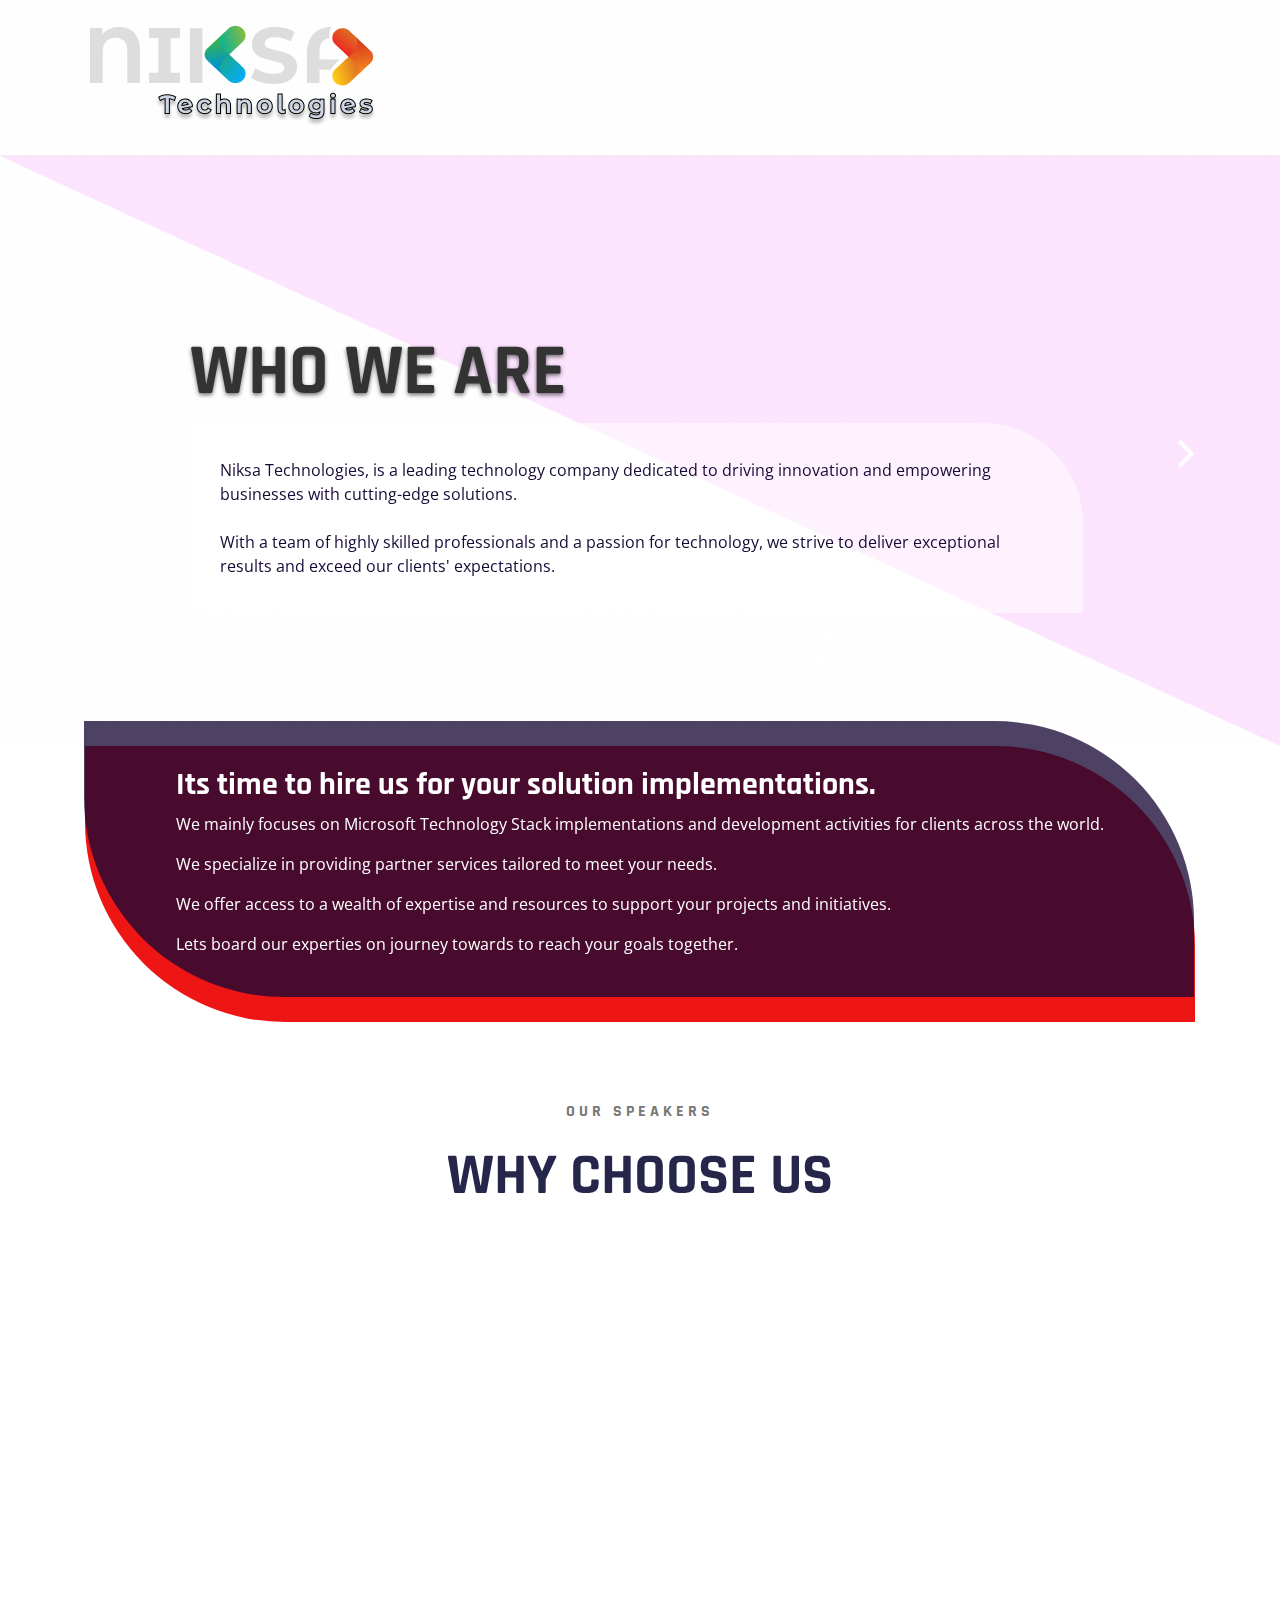
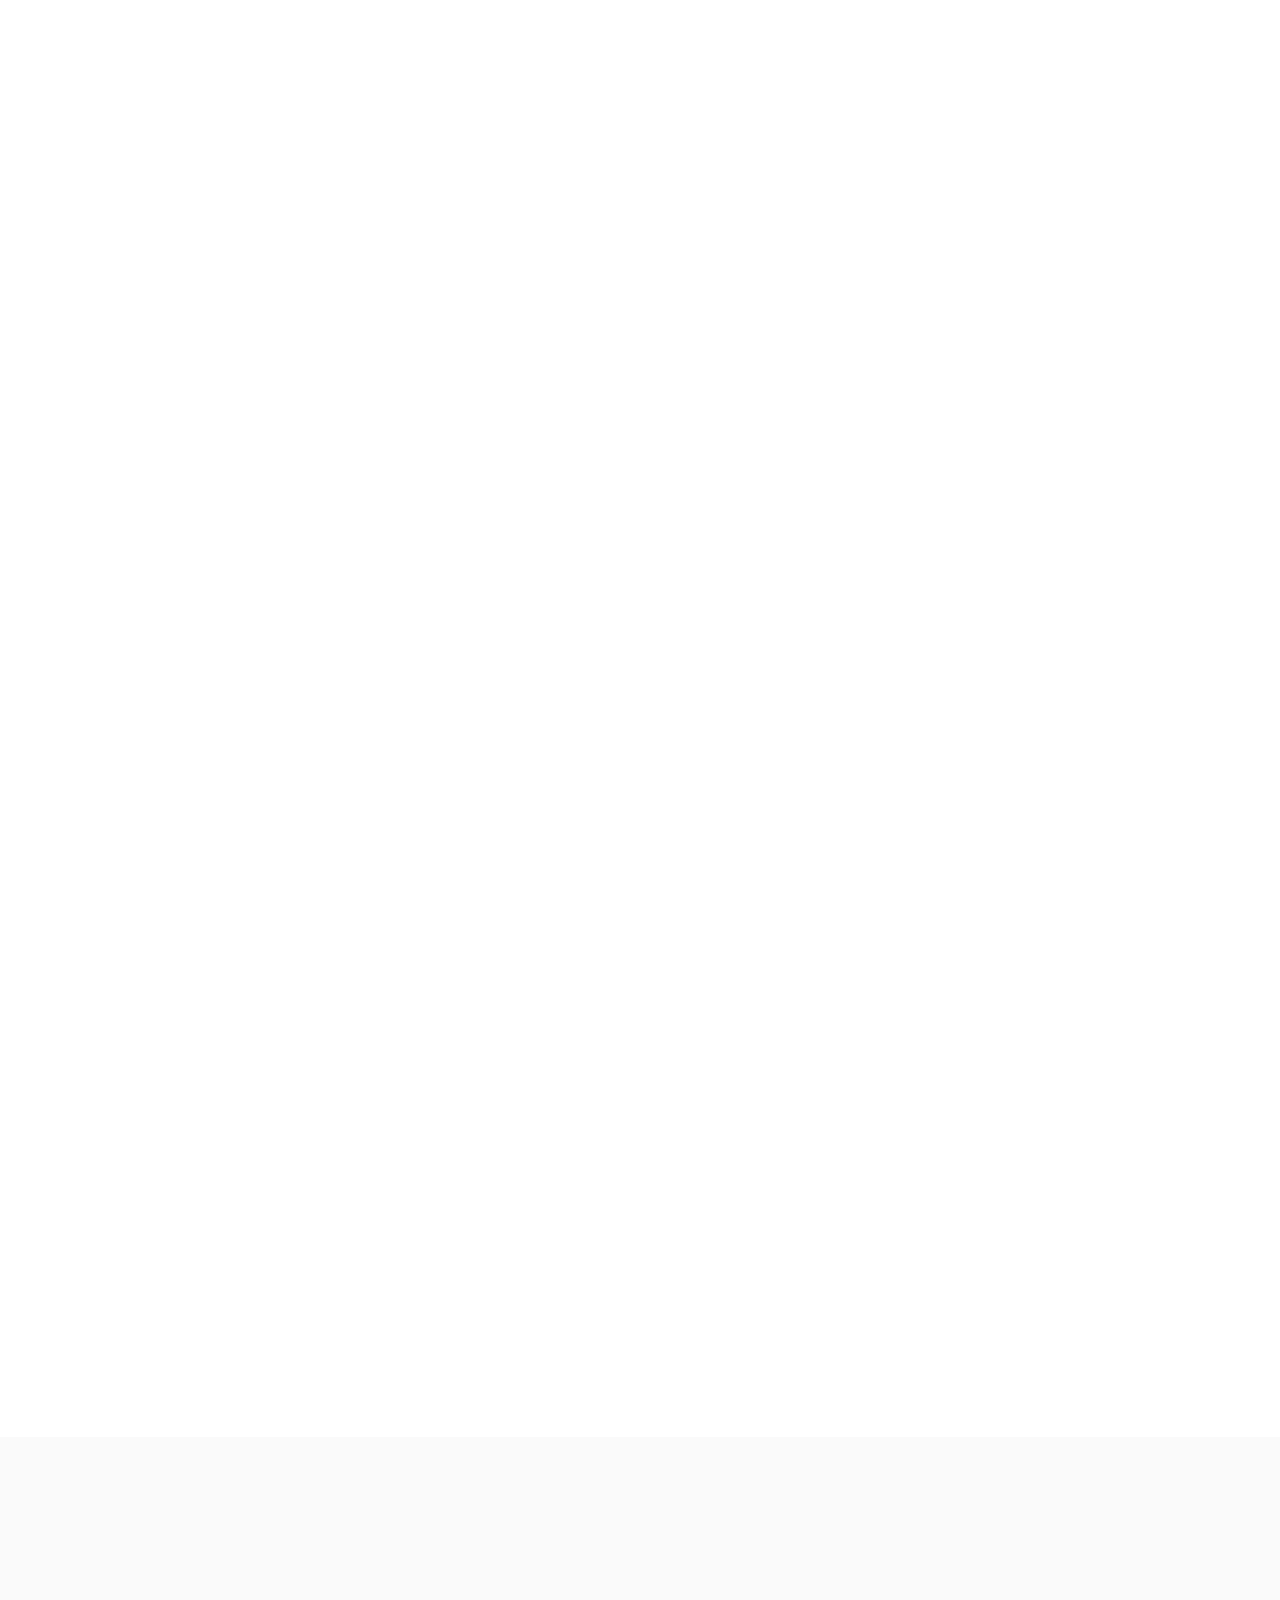
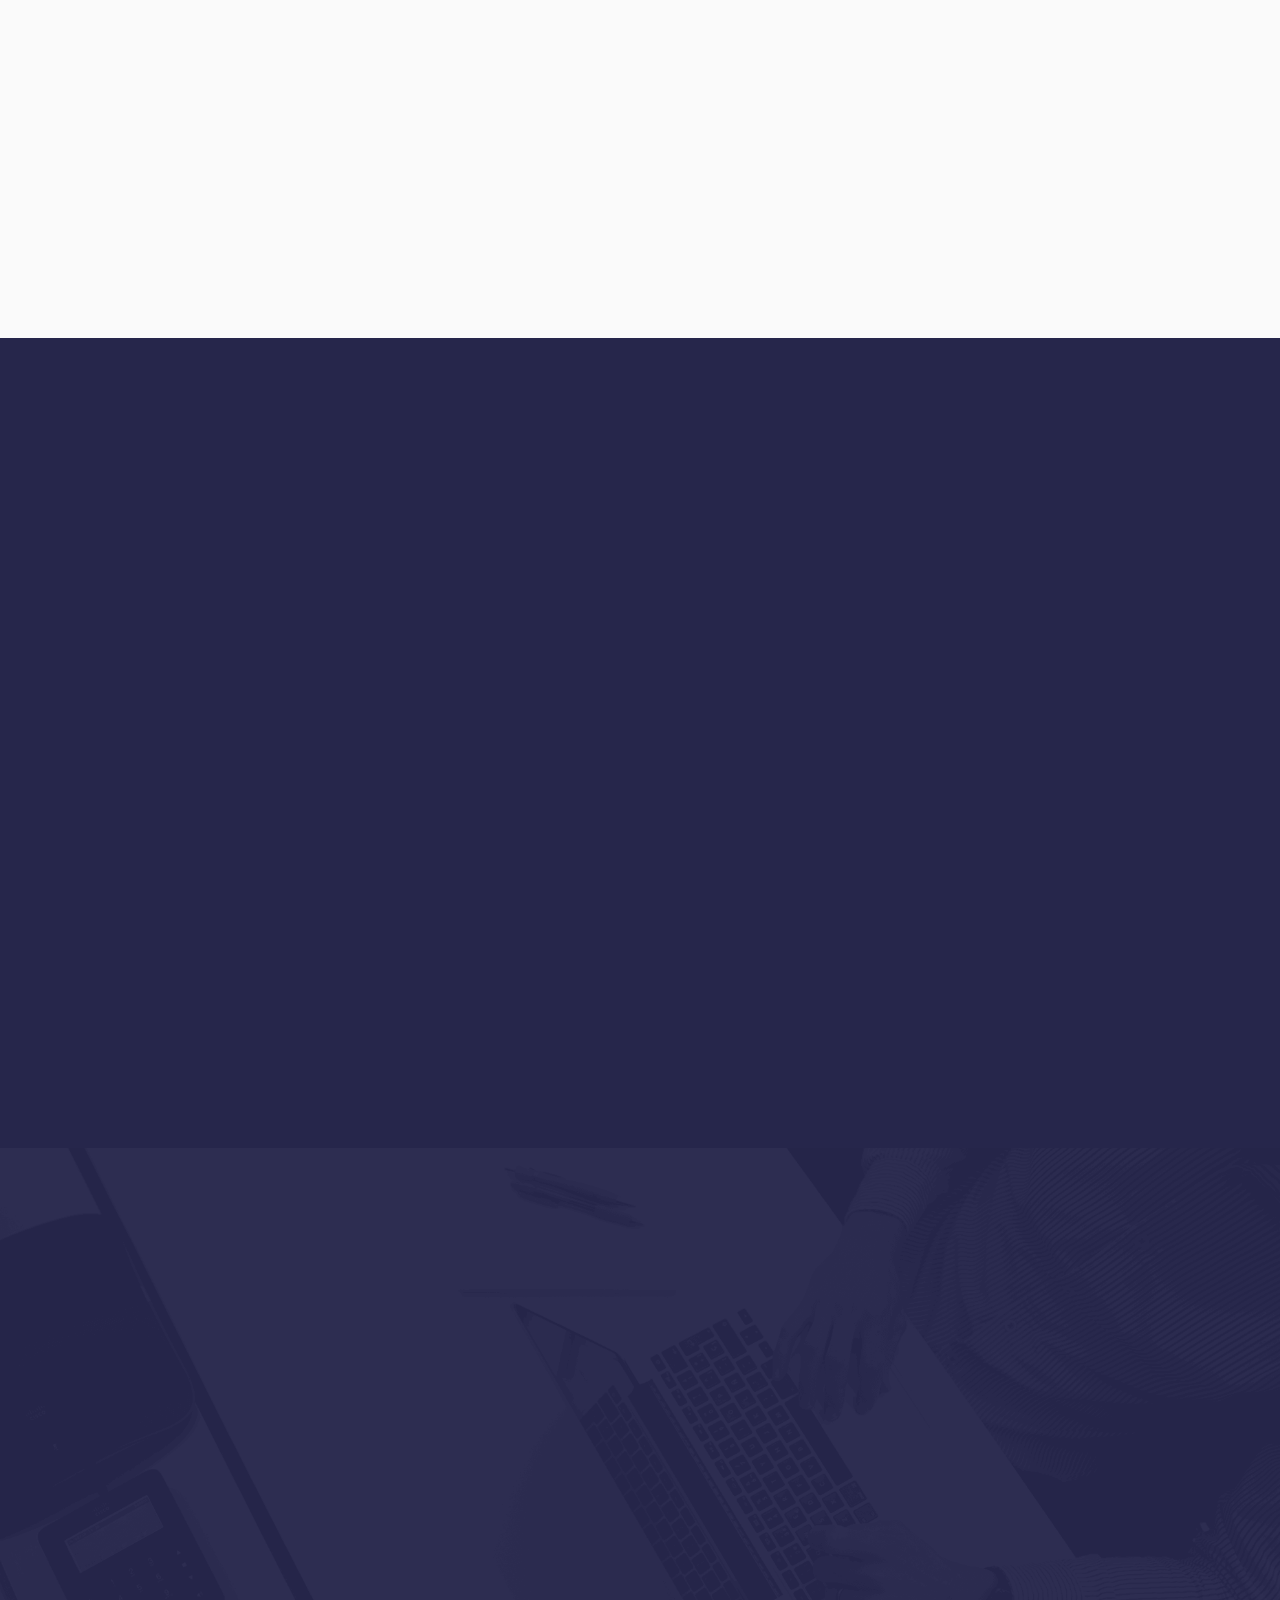
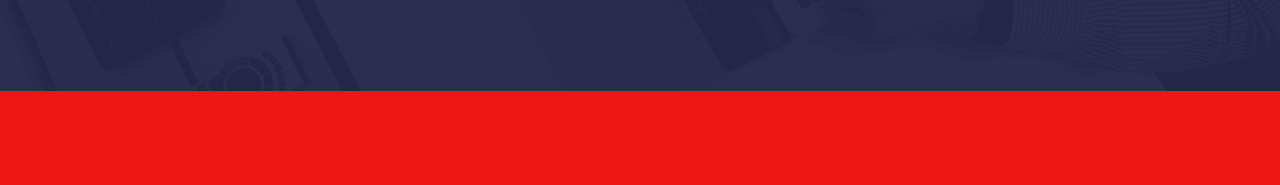
<file: index.html>
<!doctype html>
<html lang="en">
<head>
    <meta charset="UTF-8">
    <meta name="viewport" content="width=device-width, initial-scale=1">
    <meta http-equiv="X-UA-Compatible" content="IE=edge">
    <title>Niksa Technologies</title>
    <!-- Stylesheets & Fonts -->
    <!-- Google Fonts -->
    <link href="https://fonts.googleapis.com/css?family=Open+Sans:400,400i,700,700i%7CRajdhani:400,600,700"
        rel="stylesheet">
    <!-- Plugins Stylesheets -->
    <link rel="stylesheet" href="assets/css/loader/loaders.css">
    <link rel="stylesheet" href="assets/css/font-awesome/font-awesome.css">
    <link rel="stylesheet" href="assets/css/bootstrap.css">
    <link rel="stylesheet" href="assets/css/aos/aos.css">
    <link rel="stylesheet" href="assets/css/swiper/swiper.css">
    <link rel="stylesheet" href="assets/css/lightgallery.min.css">
    <!-- Template Stylesheet -->
    <link rel="stylesheet" href="assets/css/style.css">
    <!-- Responsive Stylesheet -->
    <link rel="stylesheet" href="assets/css/responsive.css"> 
</head>

<body>
    <!-- Loader Start -->
    <div class="css-loader">
        <div class="loader-inner line-scale d-flex align-items-center justify-content-center"></div>
    </div>
    <!-- Loader End -->
    <!-- Header Start -->
    <header class="w-100">
        <div class="container">
            <!-- <div class="top-header d-none d-sm-flex justify-content-between align-items-center">
                <div class="contact">
                    <a href="tel:+917845344167" class="tel"><i class="fa fa-phone" aria-hidden="true"></i>+91 7845344167</a>
                    <a href="mailto:enquiry@niksatechnologies.com"><i class="fa fa-envelope"
                            aria-hidden="true"></i>enquiry@niksa.com</a>
                </div>
            </div>-->
            <nav class="navbar navbar-expand-md navbar-light">
                <a class="navbar-brand" href="index.html"><img src="assets/images/Logo.png" alt="Niksa"></a>
                <!-- 
                    <div class="collapse navbar-collapse justify-content-end" id="navbarSupportedContent">
                        <div class="top-header d-none d-sm-flex justify-content-between align-items-center">
                            <div class="contact">
                                <a href="tel:+917845344167" class="tel"><i class="fa fa-phone" aria-hidden="true"></i>+91 7845344167</a>
                                <a href="mailto:enquiry@niksatechnologies.com"><i class="fa fa-envelope"
                                    aria-hidden="true"></i>enquiry@niksatechnologies.com</a>
                            </div>
                        </div>
                    </div>
                -->
            </nav> 
        </div>
    </header>
    <!-- Header End -->
    <!-- Hero Start -->
    <section class="hero">
        <div class="container">
            <div class="row">
                <div class="col-12 offset-md-1 col-md-11">
                    <div class="swiper-container hero-slider">
                        <div class="swiper-wrapper">
                            <div class="swiper-slide slide-content d-flex align-items-center">
                                <div class="single-slide">
                                    <h1 data-aos="fade-right" data-aos-delay="200" class="heading">Who We Are</h1>
                                    <p data-aos="fade-right" data-aos-delay="600" class="paragraph">
                                        Niksa Technologies, is a leading technology company dedicated to driving innovation 
                                        and empowering <br>businesses with cutting-edge solutions. 
                                        <br><br>With a team of highly skilled professionals and a passion for technology, we strive to deliver exceptional 
                                        <br>results and exceed our clients' expectations.
                                    </p>
                                    <!-- <a data-aos="fade-right" data-aos-delay="900" href="#" class="btn btn-primary">See
                                        More</a> -->
                                </div>
                            </div>
                            <div class="swiper-slide slide-content d-flex align-items-center">
                                <div class="single-slide">
                                    <h1 data-aos="fade-right" data-aos-delay="200" class="heading">What We Do</h1>
                                    <p data-aos="fade-right" data-aos-delay="600" class="paragraph">
                                        At Niksa Technologies, we specialize in providing a wide range of technology services to help businesses <br> thrive in today's digital landscape. 
                                        <br><br>From software development and mobile app solutions to cloud computing and artificial intelligence, we offer comprehensive services tailored to meet the unique needs of each client.
                                    </p>
                                    <!-- <a data-aos="fade-right" data-aos-delay="900" href="#" class="btn btn-primary">See
                                        More</a> -->
                                </div>
                            </div>
                            <div class="swiper-slide slide-content d-flex align-items-center">
                                <div class="single-slide">
                                    <h1 data-aos="fade-right" data-aos-delay="200" class="heading">How We Do It</h1>
                                    <p data-aos="fade-right" data-aos-delay="600" class="paragraph">
                                        Our approach to technology solutions is rooted in collaboration, innovation, and excellence. 
                                        <br>We work closely with our clients to understand their goals, challenges, and vision for the future. 
                                        <br>Leveraging our expertise and industry best practices, we develop custom solutions that address their specific 
                                        <br>needs and deliver tangible results.
                                        <br><br>Our process is built on transparency, communication, and a commitment to quality. From project kickoff to final delivery, we keep our clients informed every step of the way, ensuring that their vision is realized and their expectations are exceeded.
                                        <br><br>At Niksa Technologies, we believe that technology has the power to transform businesses and change the world. That's why we're dedicated to helping our clients harness the full potential of technology and achieve their goals.
                                    </p>
                                    <!-- <a data-aos="fade-right" data-aos-delay="900" href="#" class="btn btn-primary">See
                                        More</a> -->
                                </div>
                            </div>
                        </div>

                    </div>
                </div>
            </div>
            <!-- Add Control -->
            <span class="arr-left"><i class="fa fa-angle-left"></i></span>
            <span class="arr-right"><i class="fa fa-angle-right"></i></span>
        </div>
        <div class="texture"></div>
        <div class="diag-bg"></div>
    </section>
    <!-- Hero End -->
    <!-- Call To Action Start -->
    <section class="cta" data-aos="fade-up" data-aos-delay="0">
        <div class="container">
            <div class="cta-content d-xl-flex align-items-center justify-content-around text-center text-xl-left">
                <div class="content" data-aos="fade-right" data-aos-delay="200">
                    <h2>Its time to hire us for your solution implementations.</h2>
                    <p>We mainly focuses on Microsoft Technology Stack implementations and development activities for clients across the world.</p>
                    <p>We specialize in providing partner services tailored to meet your needs. </p>
                    <p>We offer access to a wealth of expertise and resources to support your projects and initiatives.</p>
                    <p>Lets board our experties on journey towards to reach your goals together.</p>
                </div>
            </div>
        </div>
    </section>
    <!-- Call To Action End -->
    <!-- Services Start -->
    <section class="services">
        <div class="container">
            <div class="title text-center">
                <h6>Our Speakers</h6>
                <h1 class="title-blue">Why Choose Us</h1>
            </div>
            <div class="container">
                <div class="row">
                    <div class="col-sm-6 col-lg-4">
                        <div class="media" data-aos="fade-up" data-aos-delay="200" data-aos-duration="400">
                            <img class="mr-4" src="assets/images/service1.png" alt="Web Development">
                            <div class="media-body">
                                <h5>Web Development</h5>
                                Build modern and responsive web applications with .NET Core. Our web development services cover everything from website design and development to deployment and maintenance. We work closely with you to understand your goals and deliver a custom solution that meets your needs and exceeds your expectations.
                            </div>
                        </div>
                    </div>
                    <div class="col-sm-6 col-lg-4">
                        <div class="media" data-aos="fade-up" data-aos-delay="400" data-aos-duration="600">
                            <img class="mr-4" src="assets/images/service2.png" alt="Web Development">
                            <div class="media-body">
                                <h5>Mobile Development</h5>
                                We specializes in mobile app development, providing tailored solutions for both iOS and Android platforms. Our team of experienced developers creates intuitive and feature-rich mobile applications to meet your unique business needs. Whether you're targeting consumers or the enterprise market, we have the expertise to bring your mobile app ideas to life.
                            </div>
                        </div>
                    </div>
                    <div class="col-sm-6 col-lg-4">
                        <div class="media" data-aos="fade-up" data-aos-delay="200" data-aos-duration="400">
                            <img class="mr-4" src="assets/images/service4.png" alt="Web Development">
                            <div class="media-body">
                                <h5>Cross-Platform Development</h5>
                                Maximize your reach and minimize development time with our cross-platform mobile development services. Using frameworks such as Xamarin and React Native, we develop high-performance apps that run seamlessly across multiple platforms. This approach ensures that you can reach a wider audience while maintaining consistency and quality across different devices.
                            </div>
                        </div>
                    </div>

                    <div class="col-sm-6 col-lg-4">
                        <div class="media" data-aos="fade-up" data-aos-delay="600" data-aos-duration="800">
                            <img class="mr-4" src="assets/images/service3.png" alt="Web Development">
                            <div class="media-body">
                                <h5>Comprehensive Support</h5>
                                Our team of experienced professionals is dedicated to delivering high-quality solutions and unparalleled support throughout the project lifecycle. From initial consultation to ongoing maintenance, we're committed to your success.
                                <br><br>From initial concept to app deployment and beyond, we offers comprehensive support throughout the entire mobile app development process. Our team is committed to delivering excellence and ensuring your satisfaction every step of the way.
                            </div>
                        </div>
                    </div>
                    <div class="col-sm-6 col-lg-4">
                        <div class="media" data-aos="fade-up" data-aos-delay="400" data-aos-duration="600">
                            <img class="mr-4" src="assets/images/service1.png" alt="Web Development">
                            <div class="media-body">
                                <h5>Microsoft Technologies Expertise</h5>
                                At Niksa Technologies, we excel in leveraging Microsoft technologies to drive innovation and efficiency for our clients. With a strong focus on Azure, Office 365, and SharePoint, we provide comprehensive solutions tailored to your organization's needs.
                            </div>
                        </div>
                    </div>
                    <div class="col-sm-6 col-lg-4">
                        <div class="media" data-aos="fade-up" data-aos-delay="600" data-aos-duration="800">
                            <img class="mr-4" src="assets/images/service5.png" alt="Web Development">
                            <div class="media-body">
                                <h5>Azure Solutions</h5>
                                Harness the power of Microsoft Azure with our expert guidance and implementation services. From cloud infrastructure to AI and machine learning solutions, we help you maximize the benefits of Azure for your business.
                            </div>
                        </div>
                    </div>


                    <div class="col-sm-6 col-lg-4">
                        <div class="media" data-aos="fade-up" data-aos-delay="200" data-aos-duration="400">
                            <img class="mr-4" src="assets/images/service1.png" alt="Web Development">
                            <div class="media-body">
                                <h5>Office 365 Integration</h5>
                                Unlock the full potential of Office 365 with our integration services. Whether you're migrating to the cloud, optimizing collaboration tools, or enhancing productivity with Microsoft Teams, we ensure seamless integration and adoption across your organization.
                            </div>
                        </div>
                    </div>
                    <div class="col-sm-6 col-lg-4">
                        <div class="media" data-aos="fade-up" data-aos-delay="400" data-aos-duration="600">
                            <img class="mr-4" src="assets/images/service2.png" alt="Web Development">
                            <div class="media-body">
                                <h5>SharePoint Solutions</h5>
                                Transform your business processes with SharePoint solutions designed by Niksa Technologies. From custom development to solution design and implementation, we create scalable and intuitive SharePoint solutions to streamline collaboration, document management, and workflow automation.
                            </div>
                        </div>
                    </div>
                    <div class="col-sm-6 col-lg-4">
                        <div class="media" data-aos="fade-up" data-aos-delay="200" data-aos-duration="400">
                            <img class="mr-4" src="assets/images/service4.png" alt="Web Development">
                            <div class="media-body">
                                <h5>.NET Stack Technologies Expertise</h5>
                                Niksa Technologies is your trusted partner for .NET stack technologies, offering expertise in ASP.NET, .Net Core, C#, SQL Server, and more. Whether you're developing web applications, desktop software, or backend systems, our team has the skills and experience to deliver robust and scalable solutions tailored to your specific requirements.
                            </div>
                        </div>
                    </div>


                    <div class="col-sm-6 col-lg-4">
                        <div class="media" data-aos="fade-up" data-aos-delay="600" data-aos-duration="800">
                            <img class="mr-4" src="assets/images/service3.png" alt="Web Development">
                            <div class="media-body">
                                <h5>AI Technologies Expertise</h5>
                                Niksa Technologies is at the forefront of artificial intelligence (AI) technology, helping businesses harness the power of AI to drive innovation and achieve their strategic objectives. Our team of AI experts specializes in developing custom AI solutions tailored to meet the unique needs of each client.
                            </div>
                        </div>
                    </div>
                    <div class="col-sm-6 col-lg-4">
                        <div class="media" data-aos="fade-up" data-aos-delay="400" data-aos-duration="600">
                            <img class="mr-4" src="assets/images/service1.png" alt="Web Development">
                            <div class="media-body">
                                <h5>AI Solutions Development</h5>
                                From machine learning algorithms to natural language processing and computer vision, we offer a wide range of AI solutions designed to solve complex business challenges. Whether you're looking to automate processes, gain insights from data, or enhance customer experiences, we have the expertise to deliver cutting-edge AI solutions that deliver real value to your organization.
                            </div>
                        </div>
                    </div>

                </div>
            </div>
        </div>
    </section>
    <!-- Services End -->
    <!-- Featured Start -->
    <section class="featured">
        <div class="container">
            <div class="row">
                <div class="col-md-6" data-aos="fade-right" data-aos-delay="400" data-aos-duration="800">
                    <div class="title">
                        <h6 class="title-primary">Also Mainly,</h6>
                        <h1 class="title-blue">Partner Services</h1>
                    </div>
                    <p>At Niksa Technologies, we specialize in providing partner services tailored to meet your needs. We offer access to a wealth of expertise and resources to support your projects and initiatives. Whether you require specialized skills, technical assistance, or strategic guidance, our team is here to help you succeed. Partner with us to leverage our experience and capabilities for mutual growth and success.
                    </p>
                   <!-- <a href="#" class="btn btn-primary">See More</a> -->
                </div>
                <div class="col-md-6" data-aos="fade-left" data-aos-delay="400" data-aos-duration="800">
                    <div class="featured-img">
                        <img class="featured-big" src="assets/images/featured-img1.jpg" alt="Featured 1">
                        <img class="featured-small" src="assets/images/featured-img2.jpg" alt="Featured 2">
                    </div>
                </div>
            </div>
        </div>
    </section>
    <!-- Featured End -->
    <!-- Trust Start -->
    <section class="trust">
        <div class="container">
            <div class="row">
                <div class="offset-xl-1 col-xl-6" data-aos="fade-right" data-aos-delay="200" data-aos-duration="800">
                    <div class="title">
                        <h6 class="title-primary">And finally</h6>
                        <h1>Elevate Your Business with MS Technology Stack</h1>
                    </div>
                    <p>
                        Niksa's team of seasoned developers and architects specializes in SharePoint, Office, and Azure technologies. From solution design and development to deployment and maintenance, we provide end-to-end support to ensure the success of your projects. Whether it's building custom SharePoint intranet portals, developing Office 365 productivity tools, or leveraging Azure services for scalable cloud solutions, we have the expertise to deliver results that exceed your expectations.
                    </p>
                    <p>
                        In conclusion, Niksa is your trusted partner for SharePoint, Office 365, and Azure development and customizations. Contact us today to learn more about how our consulting services can help elevate your business to new heights of productivity and efficiency.
                    </p>
                </div>
                <div class="col-xl-5 gallery">
                    <div class="row no-gutters h-100" id="lightgallery">
                        <a href="https://lorempixel.com/600/400/" class="w-50 h-100 gal-img" data-aos="fade-up"
                            data-aos-delay="200" data-aos-duration="400">
                            <img class="img-fluid" src="assets/images/gallery1.jpg" alt="Gallery Image">
                            <i class="fa fa-caret-right"></i>
                        </a>
                        <a href="https://lorempixel.com/600/400/" class="w-50 h-50 gal-img" data-aos="fade-up"
                            data-aos-delay="400" data-aos-duration="600">
                            <img class="img-fluid" src="assets/images/gallery2.jpg" alt="Gallery Image">
                            <i class="fa fa-caret-right"></i>
                        </a>
                        <a href="https://lorempixel.com/600/400/" class="w-50 h-50 gal-img gal-img3" data-aos="fade-up"
                            data-aos-delay="0" data-aos-duration="600">
                            <img class="img-fluid" src="assets/images/gallery3.jpg" alt="Gallery Image">
                            <i class="fa fa-caret-right"></i>
                        </a>
                    </div>
                </div>
            </div>
        </div>
    </section>
    <!-- Trust End -->
    <!-- Footer Start -->
    <footer>
        <!-- Widgets Start -->
        <div class="footer-widgets">
            <div class="container">
                <div class="row">
                    <div class="col-md-6 col-xl-6">
                        <div class="single-widget contact-widget" data-aos="fade-up" data-aos-delay="0">
                            <h6 class="widget-tiltle">&nbsp;</h6>
                            <p>Feel free to contact us by: </p>
                            <div class="media">
                                <i class="fa fa-map-marker"></i>
                                <div class="media-body ml-3">
                                    <h6>Address</h6>
                                    No 24/1, BF3, Sri Sakthi Medows, First Floor, Noombal, Chennai-77, TN, India<br>
                                </div>
                            </div>
                            <div class="media">
                                <i class="fa fa-envelope-o"></i>
                                <div class="media-body ml-3">
                                    <h6>Have any questions?</h6>
                                    <a href="mailto:support@niksatechnologies.com">support@niksatechnologies.com</a>
                                </div>
                            </div>
                            <div class="media">
                                <i class="fa fa-phone"></i>
                                <div class="media-body ml-3">
                                    <h6>Call us & Hire us</h6>
                                    <a href="tel:+917845344167"> +91 7845344167</a>
                                </div>
                            </div>
                        </div>
                    </div>
                    <div class="col-md-6 col-xl-6">
                        <div class="single-widget tags-widget" data-aos="fade-up" data-aos-delay="800">
                            <h6 class="widget-tiltle">Popular Tags</h6>
                            <a href="#">SharePoint Customizations</a>
                            <a href="#">SharePoint Development</a>
                            <a href="#">Office 365</a>
                            <a href="#">.Net Development</a>
                            <a href="#">Mobile Development</a>
                            <a href="#">Partner Services</a>
                            <a href="#">AI Solutions</a>
                        </div>
                        <div class="single-widget subscribe-widget" data-aos="fade-up" data-aos-delay="800">
                            <!-- <h6 class="widget-tiltle">Subscribe us</h6>
                            <p>Sign up for our mailing list to get latest updates and offers</p>
                            <form class="" method="get">
                                <div class="input-group">
                                    <input class="field form-control" name="subscribe" type="email"
                                        placeholder="Email Address">
                                    <span class="input-group-btn">
                                        <button type="submit" name="submit-mail"><i class="fa fa-check"></i></button>
                                    </span>
                                </div>
                            </form>
                            <p>We respect your privacy</p> -->
                            <ul class="nav social-nav">
                                <li><a href="#" target="_blank"><i class="fa fa-facebook"></i></a></li>
                                <li><a href="#"><i class="fa fa-google-plus"></i></a></li>
                                <li><a href="#"><i class="fa fa-twitter"></i></a></li>
                                <li><a href="#"><i class="fa fa-google-plus"></i></a></li>
                                <li><a href="#"><i class="fa fa-linkedin"></i></a></li>
                            </ul>
                        </div>
                    </div>
                </div>
            </div>
        </div>
        <!-- Widgets End -->
        <!-- Foot Note Start -->
        <div class="foot-note">
            <div class="container">
                <div
                    class="footer-content text-center text-lg-left d-lg-flex justify-content-between align-items-center">
                    <p class="mb-0" data-aos="fade-right" data-aos-offset="0">&copy; 2024 All Rights Reserved.</p>
                    <p class="mb-0" data-aos="fade-left" data-aos-offset="0"><a href="#">Terms Of Use</a><a
                            href="#">Privacy & Security
                            Statement</a></p>
                </div>
            </div>
        </div>
        <!-- Foot Note End -->
    </footer>
    <!-- Footer Endt -->
    <!--jQuery-->
    <script src="assets/js/jquery-3.3.1.js"></script>
    <!--Plugins-->
    <script src="assets/js/bootstrap.bundle.js"></script>
    <script src="assets/js/loaders.css.js"></script>
    <script src="assets/js/aos.js"></script>
    <script src="assets/js/swiper.min.js"></script>
    <script src="assets/js/lightgallery-all.min.js"></script>
    <!--Template Script-->
    <script src="assets/js/main.js"></script>
</body>

</html>
</file>
<file: assets/css/loader/loaders.css>
/**
 * Copyright (c) 2016 Connor Atherton
 *
 * All animations must live in their own file
 * in the animations directory and be included
 * here.
 *
 */
/**
 * Styles shared by multiple animations
 */
/**
 * Dots
 */
@-webkit-keyframes scale {
  0% {
    -webkit-transform: scale(1);
            transform: scale(1);
    opacity: 1;
  }
  45% {
    -webkit-transform: scale(0.1);
            transform: scale(0.1);
    opacity: 0.7;
  }
  80% {
    -webkit-transform: scale(1);
            transform: scale(1);
    opacity: 1;
  }
}
@keyframes scale {
  0% {
    -webkit-transform: scale(1);
            transform: scale(1);
    opacity: 1;
  }
  45% {
    -webkit-transform: scale(0.1);
            transform: scale(0.1);
    opacity: 0.7;
  }
  80% {
    -webkit-transform: scale(1);
            transform: scale(1);
    opacity: 1;
  }
}

.ball-pulse > div:nth-child(1) {
  -webkit-animation: scale 0.75s -0.24s infinite cubic-bezier(0.2, 0.68, 0.18, 1.08);
          animation: scale 0.75s -0.24s infinite cubic-bezier(0.2, 0.68, 0.18, 1.08);
}

.ball-pulse > div:nth-child(2) {
  -webkit-animation: scale 0.75s -0.12s infinite cubic-bezier(0.2, 0.68, 0.18, 1.08);
          animation: scale 0.75s -0.12s infinite cubic-bezier(0.2, 0.68, 0.18, 1.08);
}

.ball-pulse > div:nth-child(3) {
  -webkit-animation: scale 0.75s 0s infinite cubic-bezier(0.2, 0.68, 0.18, 1.08);
          animation: scale 0.75s 0s infinite cubic-bezier(0.2, 0.68, 0.18, 1.08);
}

.ball-pulse > div {
  background-color: #fff;
  width: 15px;
  height: 15px;
  border-radius: 100%;
  margin: 2px;
  -webkit-animation-fill-mode: both;
          animation-fill-mode: both;
  display: inline-block;
}

@-webkit-keyframes ball-pulse-sync {
  33% {
    -webkit-transform: translateY(10px);
            transform: translateY(10px);
  }
  66% {
    -webkit-transform: translateY(-10px);
            transform: translateY(-10px);
  }
  100% {
    -webkit-transform: translateY(0);
            transform: translateY(0);
  }
}

@keyframes ball-pulse-sync {
  33% {
    -webkit-transform: translateY(10px);
            transform: translateY(10px);
  }
  66% {
    -webkit-transform: translateY(-10px);
            transform: translateY(-10px);
  }
  100% {
    -webkit-transform: translateY(0);
            transform: translateY(0);
  }
}

.ball-pulse-sync > div:nth-child(1) {
  -webkit-animation: ball-pulse-sync 0.6s -0.14s infinite ease-in-out;
          animation: ball-pulse-sync 0.6s -0.14s infinite ease-in-out;
}

.ball-pulse-sync > div:nth-child(2) {
  -webkit-animation: ball-pulse-sync 0.6s -0.07s infinite ease-in-out;
          animation: ball-pulse-sync 0.6s -0.07s infinite ease-in-out;
}

.ball-pulse-sync > div:nth-child(3) {
  -webkit-animation: ball-pulse-sync 0.6s 0s infinite ease-in-out;
          animation: ball-pulse-sync 0.6s 0s infinite ease-in-out;
}

.ball-pulse-sync > div {
  background-color: #fff;
  width: 15px;
  height: 15px;
  border-radius: 100%;
  margin: 2px;
  -webkit-animation-fill-mode: both;
          animation-fill-mode: both;
  display: inline-block;
}

@-webkit-keyframes ball-scale {
  0% {
    -webkit-transform: scale(0);
            transform: scale(0);
  }
  100% {
    -webkit-transform: scale(1);
            transform: scale(1);
    opacity: 0;
  }
}

@keyframes ball-scale {
  0% {
    -webkit-transform: scale(0);
            transform: scale(0);
  }
  100% {
    -webkit-transform: scale(1);
            transform: scale(1);
    opacity: 0;
  }
}

.ball-scale > div {
  background-color: #fff;
  width: 15px;
  height: 15px;
  border-radius: 100%;
  margin: 2px;
  -webkit-animation-fill-mode: both;
          animation-fill-mode: both;
  display: inline-block;
  height: 60px;
  width: 60px;
  -webkit-animation: ball-scale 1s 0s ease-in-out infinite;
          animation: ball-scale 1s 0s ease-in-out infinite;
}

@keyframes ball-scale {
  0% {
    -webkit-transform: scale(0);
            transform: scale(0);
  }
  100% {
    -webkit-transform: scale(1);
            transform: scale(1);
    opacity: 0;
  }
}

.ball-scale > div {
  background-color: #fff;
  width: 15px;
  height: 15px;
  border-radius: 100%;
  margin: 2px;
  -webkit-animation-fill-mode: both;
          animation-fill-mode: both;
  display: inline-block;
  height: 60px;
  width: 60px;
  -webkit-animation: ball-scale 1s 0s ease-in-out infinite;
          animation: ball-scale 1s 0s ease-in-out infinite;
}

.ball-scale-random {
  width: 37px;
  height: 40px;
}

.ball-scale-random > div {
  background-color: #fff;
  width: 15px;
  height: 15px;
  border-radius: 100%;
  margin: 2px;
  -webkit-animation-fill-mode: both;
          animation-fill-mode: both;
  position: absolute;
  display: inline-block;
  height: 30px;
  width: 30px;
  -webkit-animation: ball-scale 1s 0s ease-in-out infinite;
          animation: ball-scale 1s 0s ease-in-out infinite;
}

.ball-scale-random > div:nth-child(1) {
  margin-left: -7px;
  -webkit-animation: ball-scale 1s 0.2s ease-in-out infinite;
          animation: ball-scale 1s 0.2s ease-in-out infinite;
}

.ball-scale-random > div:nth-child(3) {
  margin-left: -2px;
  margin-top: 9px;
  -webkit-animation: ball-scale 1s 0.5s ease-in-out infinite;
          animation: ball-scale 1s 0.5s ease-in-out infinite;
}

@-webkit-keyframes rotate {
  0% {
    -webkit-transform: rotate(0deg);
            transform: rotate(0deg);
  }
  50% {
    -webkit-transform: rotate(180deg);
            transform: rotate(180deg);
  }
  100% {
    -webkit-transform: rotate(360deg);
            transform: rotate(360deg);
  }
}

@keyframes rotate {
  0% {
    -webkit-transform: rotate(0deg);
            transform: rotate(0deg);
  }
  50% {
    -webkit-transform: rotate(180deg);
            transform: rotate(180deg);
  }
  100% {
    -webkit-transform: rotate(360deg);
            transform: rotate(360deg);
  }
}

.ball-rotate {
  position: relative;
}

.ball-rotate > div {
  background-color: #fff;
  width: 15px;
  height: 15px;
  border-radius: 100%;
  margin: 2px;
  -webkit-animation-fill-mode: both;
          animation-fill-mode: both;
  position: relative;
}

.ball-rotate > div:first-child {
  -webkit-animation: rotate 1s 0s cubic-bezier(0.7, -0.13, 0.22, 0.86) infinite;
          animation: rotate 1s 0s cubic-bezier(0.7, -0.13, 0.22, 0.86) infinite;
}

.ball-rotate > div:before, .ball-rotate > div:after {
  background-color: #fff;
  width: 15px;
  height: 15px;
  border-radius: 100%;
  margin: 2px;
  content: "";
  position: absolute;
  opacity: 0.8;
}

.ball-rotate > div:before {
  top: 0px;
  left: -28px;
}

.ball-rotate > div:after {
  top: 0px;
  left: 25px;
}

@keyframes rotate {
  0% {
    -webkit-transform: rotate(0deg);
            transform: rotate(0deg);
  }
  50% {
    -webkit-transform: rotate(180deg);
            transform: rotate(180deg);
  }
  100% {
    -webkit-transform: rotate(360deg);
            transform: rotate(360deg);
  }
}

.ball-clip-rotate > div {
  background-color: #fff;
  width: 15px;
  height: 15px;
  border-radius: 100%;
  margin: 2px;
  -webkit-animation-fill-mode: both;
          animation-fill-mode: both;
  border: 2px solid #fff;
  border-bottom-color: transparent;
  height: 26px;
  width: 26px;
  background: transparent !important;
  display: inline-block;
  -webkit-animation: rotate 0.75s 0s linear infinite;
          animation: rotate 0.75s 0s linear infinite;
}

@keyframes rotate {
  0% {
    -webkit-transform: rotate(0deg) scale(1);
            transform: rotate(0deg) scale(1);
  }
  50% {
    -webkit-transform: rotate(180deg) scale(0.6);
            transform: rotate(180deg) scale(0.6);
  }
  100% {
    -webkit-transform: rotate(360deg) scale(1);
            transform: rotate(360deg) scale(1);
  }
}

@keyframes scale {
  30% {
    -webkit-transform: scale(0.3);
            transform: scale(0.3);
  }
  100% {
    -webkit-transform: scale(1);
            transform: scale(1);
  }
}

.ball-clip-rotate-pulse {
  position: relative;
  -webkit-transform: translateY(-15px);
          transform: translateY(-15px);
}

.ball-clip-rotate-pulse > div {
  -webkit-animation-fill-mode: both;
          animation-fill-mode: both;
  position: absolute;
  top: 0px;
  left: 0px;
  border-radius: 100%;
}

.ball-clip-rotate-pulse > div:first-child {
  background: #fff;
  height: 16px;
  width: 16px;
  top: 7px;
  left: -7px;
  -webkit-animation: scale 1s 0s cubic-bezier(0.09, 0.57, 0.49, 0.9) infinite;
          animation: scale 1s 0s cubic-bezier(0.09, 0.57, 0.49, 0.9) infinite;
}

.ball-clip-rotate-pulse > div:last-child {
  position: absolute;
  border: 2px solid #fff;
  width: 30px;
  height: 30px;
  left: -16px;
  top: -2px;
  background: transparent;
  border: 2px solid;
  border-color: #fff transparent #fff transparent;
  -webkit-animation: rotate 1s 0s cubic-bezier(0.09, 0.57, 0.49, 0.9) infinite;
          animation: rotate 1s 0s cubic-bezier(0.09, 0.57, 0.49, 0.9) infinite;
  -webkit-animation-duration: 1s;
          animation-duration: 1s;
}

@keyframes rotate {
  0% {
    -webkit-transform: rotate(0deg) scale(1);
            transform: rotate(0deg) scale(1);
  }
  50% {
    -webkit-transform: rotate(180deg) scale(0.6);
            transform: rotate(180deg) scale(0.6);
  }
  100% {
    -webkit-transform: rotate(360deg) scale(1);
            transform: rotate(360deg) scale(1);
  }
}

.ball-clip-rotate-multiple {
  position: relative;
}

.ball-clip-rotate-multiple > div {
  -webkit-animation-fill-mode: both;
          animation-fill-mode: both;
  position: absolute;
  left: -20px;
  top: -20px;
  border: 2px solid #fff;
  border-bottom-color: transparent;
  border-top-color: transparent;
  border-radius: 100%;
  height: 35px;
  width: 35px;
  -webkit-animation: rotate 1s 0s ease-in-out infinite;
          animation: rotate 1s 0s ease-in-out infinite;
}

.ball-clip-rotate-multiple > div:last-child {
  display: inline-block;
  top: -10px;
  left: -10px;
  width: 15px;
  height: 15px;
  -webkit-animation-duration: 0.5s;
          animation-duration: 0.5s;
  border-color: #fff transparent #fff transparent;
  animation-direction: reverse;
}

@-webkit-keyframes ball-scale-ripple {
  0% {
    -webkit-transform: scale(0.1);
            transform: scale(0.1);
    opacity: 1;
  }
  70% {
    -webkit-transform: scale(1);
            transform: scale(1);
    opacity: 0.7;
  }
  100% {
    opacity: 0.0;
  }
}

@keyframes ball-scale-ripple {
  0% {
    -webkit-transform: scale(0.1);
            transform: scale(0.1);
    opacity: 1;
  }
  70% {
    -webkit-transform: scale(1);
            transform: scale(1);
    opacity: 0.7;
  }
  100% {
    opacity: 0.0;
  }
}

.ball-scale-ripple > div {
  -webkit-animation-fill-mode: both;
          animation-fill-mode: both;
  height: 50px;
  width: 50px;
  border-radius: 100%;
  border: 2px solid #fff;
  -webkit-animation: ball-scale-ripple 1s 0s infinite cubic-bezier(0.21, 0.53, 0.56, 0.8);
          animation: ball-scale-ripple 1s 0s infinite cubic-bezier(0.21, 0.53, 0.56, 0.8);
}

@-webkit-keyframes ball-scale-ripple-multiple {
  0% {
    -webkit-transform: scale(0.1);
            transform: scale(0.1);
    opacity: 1;
  }
  70% {
    -webkit-transform: scale(1);
            transform: scale(1);
    opacity: 0.7;
  }
  100% {
    opacity: 0.0;
  }
}

@keyframes ball-scale-ripple-multiple {
  0% {
    -webkit-transform: scale(0.1);
            transform: scale(0.1);
    opacity: 1;
  }
  70% {
    -webkit-transform: scale(1);
            transform: scale(1);
    opacity: 0.7;
  }
  100% {
    opacity: 0.0;
  }
}

.ball-scale-ripple-multiple {
  position: relative;
  -webkit-transform: translateY(-25px);
          transform: translateY(-25px);
}

.ball-scale-ripple-multiple > div:nth-child(0) {
  -webkit-animation-delay: -0.8s;
          animation-delay: -0.8s;
}

.ball-scale-ripple-multiple > div:nth-child(1) {
  -webkit-animation-delay: -0.6s;
          animation-delay: -0.6s;
}

.ball-scale-ripple-multiple > div:nth-child(2) {
  -webkit-animation-delay: -0.4s;
          animation-delay: -0.4s;
}

.ball-scale-ripple-multiple > div:nth-child(3) {
  -webkit-animation-delay: -0.2s;
          animation-delay: -0.2s;
}

.ball-scale-ripple-multiple > div {
  -webkit-animation-fill-mode: both;
          animation-fill-mode: both;
  position: absolute;
  top: -2px;
  left: -26px;
  width: 50px;
  height: 50px;
  border-radius: 100%;
  border: 2px solid #fff;
  -webkit-animation: ball-scale-ripple-multiple 1.25s 0s infinite cubic-bezier(0.21, 0.53, 0.56, 0.8);
          animation: ball-scale-ripple-multiple 1.25s 0s infinite cubic-bezier(0.21, 0.53, 0.56, 0.8);
}

@-webkit-keyframes ball-beat {
  50% {
    opacity: 0.2;
    -webkit-transform: scale(0.75);
            transform: scale(0.75);
  }
  100% {
    opacity: 1;
    -webkit-transform: scale(1);
            transform: scale(1);
  }
}

@keyframes ball-beat {
  50% {
    opacity: 0.2;
    -webkit-transform: scale(0.75);
            transform: scale(0.75);
  }
  100% {
    opacity: 1;
    -webkit-transform: scale(1);
            transform: scale(1);
  }
}

.ball-beat > div {
  background-color: #fff;
  width: 15px;
  height: 15px;
  border-radius: 100%;
  margin: 2px;
  -webkit-animation-fill-mode: both;
          animation-fill-mode: both;
  display: inline-block;
  -webkit-animation: ball-beat 0.7s 0s infinite linear;
          animation: ball-beat 0.7s 0s infinite linear;
}

.ball-beat > div:nth-child(2n-1) {
  -webkit-animation-delay: -0.35s !important;
          animation-delay: -0.35s !important;
}

@-webkit-keyframes ball-scale-multiple {
  0% {
    -webkit-transform: scale(0);
            transform: scale(0);
    opacity: 0;
  }
  5% {
    opacity: 1;
  }
  100% {
    -webkit-transform: scale(1);
            transform: scale(1);
    opacity: 0;
  }
}

@keyframes ball-scale-multiple {
  0% {
    -webkit-transform: scale(0);
            transform: scale(0);
    opacity: 0;
  }
  5% {
    opacity: 1;
  }
  100% {
    -webkit-transform: scale(1);
            transform: scale(1);
    opacity: 0;
  }
}

.ball-scale-multiple {
  position: relative;
  -webkit-transform: translateY(-30px);
          transform: translateY(-30px);
}

.ball-scale-multiple > div:nth-child(2) {
  -webkit-animation-delay: -0.4s;
          animation-delay: -0.4s;
}

.ball-scale-multiple > div:nth-child(3) {
  -webkit-animation-delay: -0.2s;
          animation-delay: -0.2s;
}

.ball-scale-multiple > div {
  background-color: #fff;
  width: 15px;
  height: 15px;
  border-radius: 100%;
  margin: 2px;
  -webkit-animation-fill-mode: both;
          animation-fill-mode: both;
  position: absolute;
  left: -30px;
  top: 0px;
  opacity: 0;
  margin: 0;
  width: 60px;
  height: 60px;
  -webkit-animation: ball-scale-multiple 1s 0s linear infinite;
          animation: ball-scale-multiple 1s 0s linear infinite;
}

@-webkit-keyframes ball-triangle-path-1 {
  33% {
    -webkit-transform: translate(25px, -50px);
            transform: translate(25px, -50px);
  }
  66% {
    -webkit-transform: translate(50px, 0px);
            transform: translate(50px, 0px);
  }
  100% {
    -webkit-transform: translate(0px, 0px);
            transform: translate(0px, 0px);
  }
}

@keyframes ball-triangle-path-1 {
  33% {
    -webkit-transform: translate(25px, -50px);
            transform: translate(25px, -50px);
  }
  66% {
    -webkit-transform: translate(50px, 0px);
            transform: translate(50px, 0px);
  }
  100% {
    -webkit-transform: translate(0px, 0px);
            transform: translate(0px, 0px);
  }
}

@-webkit-keyframes ball-triangle-path-2 {
  33% {
    -webkit-transform: translate(25px, 50px);
            transform: translate(25px, 50px);
  }
  66% {
    -webkit-transform: translate(-25px, 50px);
            transform: translate(-25px, 50px);
  }
  100% {
    -webkit-transform: translate(0px, 0px);
            transform: translate(0px, 0px);
  }
}

@keyframes ball-triangle-path-2 {
  33% {
    -webkit-transform: translate(25px, 50px);
            transform: translate(25px, 50px);
  }
  66% {
    -webkit-transform: translate(-25px, 50px);
            transform: translate(-25px, 50px);
  }
  100% {
    -webkit-transform: translate(0px, 0px);
            transform: translate(0px, 0px);
  }
}

@-webkit-keyframes ball-triangle-path-3 {
  33% {
    -webkit-transform: translate(-50px, 0px);
            transform: translate(-50px, 0px);
  }
  66% {
    -webkit-transform: translate(-25px, -50px);
            transform: translate(-25px, -50px);
  }
  100% {
    -webkit-transform: translate(0px, 0px);
            transform: translate(0px, 0px);
  }
}

@keyframes ball-triangle-path-3 {
  33% {
    -webkit-transform: translate(-50px, 0px);
            transform: translate(-50px, 0px);
  }
  66% {
    -webkit-transform: translate(-25px, -50px);
            transform: translate(-25px, -50px);
  }
  100% {
    -webkit-transform: translate(0px, 0px);
            transform: translate(0px, 0px);
  }
}

.ball-triangle-path {
  position: relative;
  -webkit-transform: translate(-29.994px, -37.50938px);
          transform: translate(-29.994px, -37.50938px);
}

.ball-triangle-path > div:nth-child(1) {
  -webkit-animation-name: ball-triangle-path-1;
          animation-name: ball-triangle-path-1;
  -webkit-animation-delay: 0;
          animation-delay: 0;
  -webkit-animation-duration: 2s;
          animation-duration: 2s;
  -webkit-animation-timing-function: ease-in-out;
          animation-timing-function: ease-in-out;
  -webkit-animation-iteration-count: infinite;
          animation-iteration-count: infinite;
}

.ball-triangle-path > div:nth-child(2) {
  -webkit-animation-name: ball-triangle-path-2;
          animation-name: ball-triangle-path-2;
  -webkit-animation-delay: 0;
          animation-delay: 0;
  -webkit-animation-duration: 2s;
          animation-duration: 2s;
  -webkit-animation-timing-function: ease-in-out;
          animation-timing-function: ease-in-out;
  -webkit-animation-iteration-count: infinite;
          animation-iteration-count: infinite;
}

.ball-triangle-path > div:nth-child(3) {
  -webkit-animation-name: ball-triangle-path-3;
          animation-name: ball-triangle-path-3;
  -webkit-animation-delay: 0;
          animation-delay: 0;
  -webkit-animation-duration: 2s;
          animation-duration: 2s;
  -webkit-animation-timing-function: ease-in-out;
          animation-timing-function: ease-in-out;
  -webkit-animation-iteration-count: infinite;
          animation-iteration-count: infinite;
}

.ball-triangle-path > div {
  -webkit-animation-fill-mode: both;
          animation-fill-mode: both;
  position: absolute;
  width: 10px;
  height: 10px;
  border-radius: 100%;
  border: 1px solid #fff;
}

.ball-triangle-path > div:nth-of-type(1) {
  top: 50px;
}

.ball-triangle-path > div:nth-of-type(2) {
  left: 25px;
}

.ball-triangle-path > div:nth-of-type(3) {
  top: 50px;
  left: 50px;
}

@-webkit-keyframes ball-pulse-rise-even {
  0% {
    -webkit-transform: scale(1.1);
            transform: scale(1.1);
  }
  25% {
    -webkit-transform: translateY(-30px);
            transform: translateY(-30px);
  }
  50% {
    -webkit-transform: scale(0.4);
            transform: scale(0.4);
  }
  75% {
    -webkit-transform: translateY(30px);
            transform: translateY(30px);
  }
  100% {
    -webkit-transform: translateY(0);
            transform: translateY(0);
    -webkit-transform: scale(1);
            transform: scale(1);
  }
}

@keyframes ball-pulse-rise-even {
  0% {
    -webkit-transform: scale(1.1);
            transform: scale(1.1);
  }
  25% {
    -webkit-transform: translateY(-30px);
            transform: translateY(-30px);
  }
  50% {
    -webkit-transform: scale(0.4);
            transform: scale(0.4);
  }
  75% {
    -webkit-transform: translateY(30px);
            transform: translateY(30px);
  }
  100% {
    -webkit-transform: translateY(0);
            transform: translateY(0);
    -webkit-transform: scale(1);
            transform: scale(1);
  }
}

@-webkit-keyframes ball-pulse-rise-odd {
  0% {
    -webkit-transform: scale(0.4);
            transform: scale(0.4);
  }
  25% {
    -webkit-transform: translateY(30px);
            transform: translateY(30px);
  }
  50% {
    -webkit-transform: scale(1.1);
            transform: scale(1.1);
  }
  75% {
    -webkit-transform: translateY(-30px);
            transform: translateY(-30px);
  }
  100% {
    -webkit-transform: translateY(0);
            transform: translateY(0);
    -webkit-transform: scale(0.75);
            transform: scale(0.75);
  }
}

@keyframes ball-pulse-rise-odd {
  0% {
    -webkit-transform: scale(0.4);
            transform: scale(0.4);
  }
  25% {
    -webkit-transform: translateY(30px);
            transform: translateY(30px);
  }
  50% {
    -webkit-transform: scale(1.1);
            transform: scale(1.1);
  }
  75% {
    -webkit-transform: translateY(-30px);
            transform: translateY(-30px);
  }
  100% {
    -webkit-transform: translateY(0);
            transform: translateY(0);
    -webkit-transform: scale(0.75);
            transform: scale(0.75);
  }
}

.ball-pulse-rise > div {
  background-color: #fff;
  width: 15px;
  height: 15px;
  border-radius: 100%;
  margin: 2px;
  -webkit-animation-fill-mode: both;
          animation-fill-mode: both;
  display: inline-block;
  -webkit-animation-duration: 1s;
          animation-duration: 1s;
  -webkit-animation-timing-function: cubic-bezier(0.15, 0.46, 0.9, 0.6);
          animation-timing-function: cubic-bezier(0.15, 0.46, 0.9, 0.6);
  -webkit-animation-iteration-count: infinite;
          animation-iteration-count: infinite;
  -webkit-animation-delay: 0;
          animation-delay: 0;
}

.ball-pulse-rise > div:nth-child(2n) {
  -webkit-animation-name: ball-pulse-rise-even;
          animation-name: ball-pulse-rise-even;
}

.ball-pulse-rise > div:nth-child(2n-1) {
  -webkit-animation-name: ball-pulse-rise-odd;
          animation-name: ball-pulse-rise-odd;
}

@-webkit-keyframes ball-grid-beat {
  50% {
    opacity: 0.7;
  }
  100% {
    opacity: 1;
  }
}

@keyframes ball-grid-beat {
  50% {
    opacity: 0.7;
  }
  100% {
    opacity: 1;
  }
}

.ball-grid-beat {
  width: 57px;
}

.ball-grid-beat > div:nth-child(1) {
  -webkit-animation-delay: 0.38s;
          animation-delay: 0.38s;
  -webkit-animation-duration: 1.36s;
          animation-duration: 1.36s;
}

.ball-grid-beat > div:nth-child(2) {
  -webkit-animation-delay: 0.13s;
          animation-delay: 0.13s;
  -webkit-animation-duration: 1.27s;
          animation-duration: 1.27s;
}

.ball-grid-beat > div:nth-child(3) {
  -webkit-animation-delay: 0.41s;
          animation-delay: 0.41s;
  -webkit-animation-duration: 0.63s;
          animation-duration: 0.63s;
}

.ball-grid-beat > div:nth-child(4) {
  -webkit-animation-delay: -0.01s;
          animation-delay: -0.01s;
  -webkit-animation-duration: 1.3s;
          animation-duration: 1.3s;
}

.ball-grid-beat > div:nth-child(5) {
  -webkit-animation-delay: 0.01s;
          animation-delay: 0.01s;
  -webkit-animation-duration: 1.39s;
          animation-duration: 1.39s;
}

.ball-grid-beat > div:nth-child(6) {
  -webkit-animation-delay: 0.05s;
          animation-delay: 0.05s;
  -webkit-animation-duration: 0.92s;
          animation-duration: 0.92s;
}

.ball-grid-beat > div:nth-child(7) {
  -webkit-animation-delay: 0.05s;
          animation-delay: 0.05s;
  -webkit-animation-duration: 0.63s;
          animation-duration: 0.63s;
}

.ball-grid-beat > div:nth-child(8) {
  -webkit-animation-delay: 0.11s;
          animation-delay: 0.11s;
  -webkit-animation-duration: 1.1s;
          animation-duration: 1.1s;
}

.ball-grid-beat > div:nth-child(9) {
  -webkit-animation-delay: 0.48s;
          animation-delay: 0.48s;
  -webkit-animation-duration: 1.07s;
          animation-duration: 1.07s;
}

.ball-grid-beat > div {
  background-color: #fff;
  width: 15px;
  height: 15px;
  border-radius: 100%;
  margin: 2px;
  -webkit-animation-fill-mode: both;
          animation-fill-mode: both;
  display: inline-block;
  float: left;
  -webkit-animation-name: ball-grid-beat;
          animation-name: ball-grid-beat;
  -webkit-animation-iteration-count: infinite;
          animation-iteration-count: infinite;
  -webkit-animation-delay: 0;
          animation-delay: 0;
}

@-webkit-keyframes ball-grid-pulse {
  0% {
    -webkit-transform: scale(1);
            transform: scale(1);
  }
  50% {
    -webkit-transform: scale(0.5);
            transform: scale(0.5);
    opacity: 0.7;
  }
  100% {
    -webkit-transform: scale(1);
            transform: scale(1);
    opacity: 1;
  }
}

@keyframes ball-grid-pulse {
  0% {
    -webkit-transform: scale(1);
            transform: scale(1);
  }
  50% {
    -webkit-transform: scale(0.5);
            transform: scale(0.5);
    opacity: 0.7;
  }
  100% {
    -webkit-transform: scale(1);
            transform: scale(1);
    opacity: 1;
  }
}

.ball-grid-pulse {
  width: 57px;
}

.ball-grid-pulse > div:nth-child(1) {
  -webkit-animation-delay: 0.47s;
          animation-delay: 0.47s;
  -webkit-animation-duration: 0.96s;
          animation-duration: 0.96s;
}

.ball-grid-pulse > div:nth-child(2) {
  -webkit-animation-delay: 0.47s;
          animation-delay: 0.47s;
  -webkit-animation-duration: 1.4s;
          animation-duration: 1.4s;
}

.ball-grid-pulse > div:nth-child(3) {
  -webkit-animation-delay: 0.52s;
          animation-delay: 0.52s;
  -webkit-animation-duration: 1.46s;
          animation-duration: 1.46s;
}

.ball-grid-pulse > div:nth-child(4) {
  -webkit-animation-delay: 0.55s;
          animation-delay: 0.55s;
  -webkit-animation-duration: 1.2s;
          animation-duration: 1.2s;
}

.ball-grid-pulse > div:nth-child(5) {
  -webkit-animation-delay: 0.63s;
          animation-delay: 0.63s;
  -webkit-animation-duration: 0.62s;
          animation-duration: 0.62s;
}

.ball-grid-pulse > div:nth-child(6) {
  -webkit-animation-delay: 0.65s;
          animation-delay: 0.65s;
  -webkit-animation-duration: 1.01s;
          animation-duration: 1.01s;
}

.ball-grid-pulse > div:nth-child(7) {
  -webkit-animation-delay: 0.36s;
          animation-delay: 0.36s;
  -webkit-animation-duration: 0.63s;
          animation-duration: 0.63s;
}

.ball-grid-pulse > div:nth-child(8) {
  -webkit-animation-delay: 0.42s;
          animation-delay: 0.42s;
  -webkit-animation-duration: 0.61s;
          animation-duration: 0.61s;
}

.ball-grid-pulse > div:nth-child(9) {
  -webkit-animation-delay: 0s;
          animation-delay: 0s;
  -webkit-animation-duration: 1.46s;
          animation-duration: 1.46s;
}

.ball-grid-pulse > div {
  background-color: #fff;
  width: 15px;
  height: 15px;
  border-radius: 100%;
  margin: 2px;
  -webkit-animation-fill-mode: both;
          animation-fill-mode: both;
  display: inline-block;
  float: left;
  -webkit-animation-name: ball-grid-pulse;
          animation-name: ball-grid-pulse;
  -webkit-animation-iteration-count: infinite;
          animation-iteration-count: infinite;
  -webkit-animation-delay: 0;
          animation-delay: 0;
}

@-webkit-keyframes ball-spin-fade-loader {
  50% {
    opacity: 0.3;
    -webkit-transform: scale(0.4);
            transform: scale(0.4);
  }
  100% {
    opacity: 1;
    -webkit-transform: scale(1);
            transform: scale(1);
  }
}

@keyframes ball-spin-fade-loader {
  50% {
    opacity: 0.3;
    -webkit-transform: scale(0.4);
            transform: scale(0.4);
  }
  100% {
    opacity: 1;
    -webkit-transform: scale(1);
            transform: scale(1);
  }
}

.ball-spin-fade-loader {
  position: relative;
  top: -10px;
  left: -10px;
}

.ball-spin-fade-loader > div:nth-child(1) {
  top: 25px;
  left: 0;
  -webkit-animation: ball-spin-fade-loader 1s -0.96s infinite linear;
          animation: ball-spin-fade-loader 1s -0.96s infinite linear;
}

.ball-spin-fade-loader > div:nth-child(2) {
  top: 17.04545px;
  left: 17.04545px;
  -webkit-animation: ball-spin-fade-loader 1s -0.84s infinite linear;
          animation: ball-spin-fade-loader 1s -0.84s infinite linear;
}

.ball-spin-fade-loader > div:nth-child(3) {
  top: 0;
  left: 25px;
  -webkit-animation: ball-spin-fade-loader 1s -0.72s infinite linear;
          animation: ball-spin-fade-loader 1s -0.72s infinite linear;
}

.ball-spin-fade-loader > div:nth-child(4) {
  top: -17.04545px;
  left: 17.04545px;
  -webkit-animation: ball-spin-fade-loader 1s -0.6s infinite linear;
          animation: ball-spin-fade-loader 1s -0.6s infinite linear;
}

.ball-spin-fade-loader > div:nth-child(5) {
  top: -25px;
  left: 0;
  -webkit-animation: ball-spin-fade-loader 1s -0.48s infinite linear;
          animation: ball-spin-fade-loader 1s -0.48s infinite linear;
}

.ball-spin-fade-loader > div:nth-child(6) {
  top: -17.04545px;
  left: -17.04545px;
  -webkit-animation: ball-spin-fade-loader 1s -0.36s infinite linear;
          animation: ball-spin-fade-loader 1s -0.36s infinite linear;
}

.ball-spin-fade-loader > div:nth-child(7) {
  top: 0;
  left: -25px;
  -webkit-animation: ball-spin-fade-loader 1s -0.24s infinite linear;
          animation: ball-spin-fade-loader 1s -0.24s infinite linear;
}

.ball-spin-fade-loader > div:nth-child(8) {
  top: 17.04545px;
  left: -17.04545px;
  -webkit-animation: ball-spin-fade-loader 1s -0.12s infinite linear;
          animation: ball-spin-fade-loader 1s -0.12s infinite linear;
}

.ball-spin-fade-loader > div {
  background-color: #fff;
  width: 15px;
  height: 15px;
  border-radius: 100%;
  margin: 2px;
  -webkit-animation-fill-mode: both;
          animation-fill-mode: both;
  position: absolute;
}

@-webkit-keyframes ball-spin-loader {
  75% {
    opacity: 0.2;
  }
  100% {
    opacity: 1;
  }
}

@keyframes ball-spin-loader {
  75% {
    opacity: 0.2;
  }
  100% {
    opacity: 1;
  }
}

.ball-spin-loader {
  position: relative;
}

.ball-spin-loader > span:nth-child(1) {
  top: 45px;
  left: 0;
  -webkit-animation: ball-spin-loader 2s 0.9s infinite linear;
          animation: ball-spin-loader 2s 0.9s infinite linear;
}

.ball-spin-loader > span:nth-child(2) {
  top: 30.68182px;
  left: 30.68182px;
  -webkit-animation: ball-spin-loader 2s 1.8s infinite linear;
          animation: ball-spin-loader 2s 1.8s infinite linear;
}

.ball-spin-loader > span:nth-child(3) {
  top: 0;
  left: 45px;
  -webkit-animation: ball-spin-loader 2s 2.7s infinite linear;
          animation: ball-spin-loader 2s 2.7s infinite linear;
}

.ball-spin-loader > span:nth-child(4) {
  top: -30.68182px;
  left: 30.68182px;
  -webkit-animation: ball-spin-loader 2s 3.6s infinite linear;
          animation: ball-spin-loader 2s 3.6s infinite linear;
}

.ball-spin-loader > span:nth-child(5) {
  top: -45px;
  left: 0;
  -webkit-animation: ball-spin-loader 2s 4.5s infinite linear;
          animation: ball-spin-loader 2s 4.5s infinite linear;
}

.ball-spin-loader > span:nth-child(6) {
  top: -30.68182px;
  left: -30.68182px;
  -webkit-animation: ball-spin-loader 2s 5.4s infinite linear;
          animation: ball-spin-loader 2s 5.4s infinite linear;
}

.ball-spin-loader > span:nth-child(7) {
  top: 0;
  left: -45px;
  -webkit-animation: ball-spin-loader 2s 6.3s infinite linear;
          animation: ball-spin-loader 2s 6.3s infinite linear;
}

.ball-spin-loader > span:nth-child(8) {
  top: 30.68182px;
  left: -30.68182px;
  -webkit-animation: ball-spin-loader 2s 7.2s infinite linear;
          animation: ball-spin-loader 2s 7.2s infinite linear;
}

.ball-spin-loader > div {
  -webkit-animation-fill-mode: both;
          animation-fill-mode: both;
  position: absolute;
  width: 15px;
  height: 15px;
  border-radius: 100%;
  background: green;
}

@-webkit-keyframes ball-zig {
  33% {
    -webkit-transform: translate(-15px, -30px);
            transform: translate(-15px, -30px);
  }
  66% {
    -webkit-transform: translate(15px, -30px);
            transform: translate(15px, -30px);
  }
  100% {
    -webkit-transform: translate(0, 0);
            transform: translate(0, 0);
  }
}

@keyframes ball-zig {
  33% {
    -webkit-transform: translate(-15px, -30px);
            transform: translate(-15px, -30px);
  }
  66% {
    -webkit-transform: translate(15px, -30px);
            transform: translate(15px, -30px);
  }
  100% {
    -webkit-transform: translate(0, 0);
            transform: translate(0, 0);
  }
}

@-webkit-keyframes ball-zag {
  33% {
    -webkit-transform: translate(15px, 30px);
            transform: translate(15px, 30px);
  }
  66% {
    -webkit-transform: translate(-15px, 30px);
            transform: translate(-15px, 30px);
  }
  100% {
    -webkit-transform: translate(0, 0);
            transform: translate(0, 0);
  }
}

@keyframes ball-zag {
  33% {
    -webkit-transform: translate(15px, 30px);
            transform: translate(15px, 30px);
  }
  66% {
    -webkit-transform: translate(-15px, 30px);
            transform: translate(-15px, 30px);
  }
  100% {
    -webkit-transform: translate(0, 0);
            transform: translate(0, 0);
  }
}

.ball-zig-zag {
  position: relative;
  -webkit-transform: translate(-15px, -15px);
          transform: translate(-15px, -15px);
}

.ball-zig-zag > div {
  background-color: #fff;
  width: 15px;
  height: 15px;
  border-radius: 100%;
  margin: 2px;
  -webkit-animation-fill-mode: both;
          animation-fill-mode: both;
  position: absolute;
  margin-left: 15px;
  top: 4px;
  left: -7px;
}

.ball-zig-zag > div:first-child {
  -webkit-animation: ball-zig 0.7s 0s infinite linear;
          animation: ball-zig 0.7s 0s infinite linear;
}

.ball-zig-zag > div:last-child {
  -webkit-animation: ball-zag 0.7s 0s infinite linear;
          animation: ball-zag 0.7s 0s infinite linear;
}

@-webkit-keyframes ball-zig-deflect {
  17% {
    -webkit-transform: translate(-15px, -30px);
            transform: translate(-15px, -30px);
  }
  34% {
    -webkit-transform: translate(15px, -30px);
            transform: translate(15px, -30px);
  }
  50% {
    -webkit-transform: translate(0, 0);
            transform: translate(0, 0);
  }
  67% {
    -webkit-transform: translate(15px, -30px);
            transform: translate(15px, -30px);
  }
  84% {
    -webkit-transform: translate(-15px, -30px);
            transform: translate(-15px, -30px);
  }
  100% {
    -webkit-transform: translate(0, 0);
            transform: translate(0, 0);
  }
}

@keyframes ball-zig-deflect {
  17% {
    -webkit-transform: translate(-15px, -30px);
            transform: translate(-15px, -30px);
  }
  34% {
    -webkit-transform: translate(15px, -30px);
            transform: translate(15px, -30px);
  }
  50% {
    -webkit-transform: translate(0, 0);
            transform: translate(0, 0);
  }
  67% {
    -webkit-transform: translate(15px, -30px);
            transform: translate(15px, -30px);
  }
  84% {
    -webkit-transform: translate(-15px, -30px);
            transform: translate(-15px, -30px);
  }
  100% {
    -webkit-transform: translate(0, 0);
            transform: translate(0, 0);
  }
}

@-webkit-keyframes ball-zag-deflect {
  17% {
    -webkit-transform: translate(15px, 30px);
            transform: translate(15px, 30px);
  }
  34% {
    -webkit-transform: translate(-15px, 30px);
            transform: translate(-15px, 30px);
  }
  50% {
    -webkit-transform: translate(0, 0);
            transform: translate(0, 0);
  }
  67% {
    -webkit-transform: translate(-15px, 30px);
            transform: translate(-15px, 30px);
  }
  84% {
    -webkit-transform: translate(15px, 30px);
            transform: translate(15px, 30px);
  }
  100% {
    -webkit-transform: translate(0, 0);
            transform: translate(0, 0);
  }
}

@keyframes ball-zag-deflect {
  17% {
    -webkit-transform: translate(15px, 30px);
            transform: translate(15px, 30px);
  }
  34% {
    -webkit-transform: translate(-15px, 30px);
            transform: translate(-15px, 30px);
  }
  50% {
    -webkit-transform: translate(0, 0);
            transform: translate(0, 0);
  }
  67% {
    -webkit-transform: translate(-15px, 30px);
            transform: translate(-15px, 30px);
  }
  84% {
    -webkit-transform: translate(15px, 30px);
            transform: translate(15px, 30px);
  }
  100% {
    -webkit-transform: translate(0, 0);
            transform: translate(0, 0);
  }
}

.ball-zig-zag-deflect {
  position: relative;
  -webkit-transform: translate(-15px, -15px);
          transform: translate(-15px, -15px);
}

.ball-zig-zag-deflect > div {
  background-color: #fff;
  width: 15px;
  height: 15px;
  border-radius: 100%;
  margin: 2px;
  -webkit-animation-fill-mode: both;
          animation-fill-mode: both;
  position: absolute;
  margin-left: 15px;
  top: 4px;
  left: -7px;
}

.ball-zig-zag-deflect > div:first-child {
  -webkit-animation: ball-zig-deflect 1.5s 0s infinite linear;
          animation: ball-zig-deflect 1.5s 0s infinite linear;
}

.ball-zig-zag-deflect > div:last-child {
  -webkit-animation: ball-zag-deflect 1.5s 0s infinite linear;
          animation: ball-zag-deflect 1.5s 0s infinite linear;
}

/**
 * Lines
 */
@-webkit-keyframes line-scale {
  0% {
    -webkit-transform: scaley(1);
            transform: scaley(1);
  }
  50% {
    -webkit-transform: scaley(0.4);
            transform: scaley(0.4);
  }
  100% {
    -webkit-transform: scaley(1);
            transform: scaley(1);
  }
}
@keyframes line-scale {
  0% {
    -webkit-transform: scaley(1);
            transform: scaley(1);
  }
  50% {
    -webkit-transform: scaley(0.4);
            transform: scaley(0.4);
  }
  100% {
    -webkit-transform: scaley(1);
            transform: scaley(1);
  }
}

.line-scale > div:nth-child(1) {
  -webkit-animation: line-scale 1s -0.4s infinite cubic-bezier(0.2, 0.68, 0.18, 1.08);
          animation: line-scale 1s -0.4s infinite cubic-bezier(0.2, 0.68, 0.18, 1.08);
}

.line-scale > div:nth-child(2) {
  -webkit-animation: line-scale 1s -0.3s infinite cubic-bezier(0.2, 0.68, 0.18, 1.08);
          animation: line-scale 1s -0.3s infinite cubic-bezier(0.2, 0.68, 0.18, 1.08);
}

.line-scale > div:nth-child(3) {
  -webkit-animation: line-scale 1s -0.2s infinite cubic-bezier(0.2, 0.68, 0.18, 1.08);
          animation: line-scale 1s -0.2s infinite cubic-bezier(0.2, 0.68, 0.18, 1.08);
}

.line-scale > div:nth-child(4) {
  -webkit-animation: line-scale 1s -0.1s infinite cubic-bezier(0.2, 0.68, 0.18, 1.08);
          animation: line-scale 1s -0.1s infinite cubic-bezier(0.2, 0.68, 0.18, 1.08);
}

.line-scale > div:nth-child(5) {
  -webkit-animation: line-scale 1s 0s infinite cubic-bezier(0.2, 0.68, 0.18, 1.08);
          animation: line-scale 1s 0s infinite cubic-bezier(0.2, 0.68, 0.18, 1.08);
}

.line-scale > div {
  background-color: #fff;
  width: 4px;
  height: 35px;
  border-radius: 2px;
  margin: 2px;
  -webkit-animation-fill-mode: both;
          animation-fill-mode: both;
  display: inline-block;
}

@-webkit-keyframes line-scale-party {
  0% {
    -webkit-transform: scale(1);
            transform: scale(1);
  }
  50% {
    -webkit-transform: scale(0.5);
            transform: scale(0.5);
  }
  100% {
    -webkit-transform: scale(1);
            transform: scale(1);
  }
}

@keyframes line-scale-party {
  0% {
    -webkit-transform: scale(1);
            transform: scale(1);
  }
  50% {
    -webkit-transform: scale(0.5);
            transform: scale(0.5);
  }
  100% {
    -webkit-transform: scale(1);
            transform: scale(1);
  }
}

.line-scale-party > div:nth-child(1) {
  -webkit-animation-delay: 0.35s;
          animation-delay: 0.35s;
  -webkit-animation-duration: 1.07s;
          animation-duration: 1.07s;
}

.line-scale-party > div:nth-child(2) {
  -webkit-animation-delay: 0.34s;
          animation-delay: 0.34s;
  -webkit-animation-duration: 0.57s;
          animation-duration: 0.57s;
}

.line-scale-party > div:nth-child(3) {
  -webkit-animation-delay: 0.61s;
          animation-delay: 0.61s;
  -webkit-animation-duration: 0.59s;
          animation-duration: 0.59s;
}

.line-scale-party > div:nth-child(4) {
  -webkit-animation-delay: 0.18s;
          animation-delay: 0.18s;
  -webkit-animation-duration: 1.07s;
          animation-duration: 1.07s;
}

.line-scale-party > div {
  background-color: #fff;
  width: 4px;
  height: 35px;
  border-radius: 2px;
  margin: 2px;
  -webkit-animation-fill-mode: both;
          animation-fill-mode: both;
  display: inline-block;
  -webkit-animation-name: line-scale-party;
          animation-name: line-scale-party;
  -webkit-animation-iteration-count: infinite;
          animation-iteration-count: infinite;
  -webkit-animation-delay: 0;
          animation-delay: 0;
}

@-webkit-keyframes line-scale-pulse-out {
  0% {
    -webkit-transform: scaley(1);
            transform: scaley(1);
  }
  50% {
    -webkit-transform: scaley(0.4);
            transform: scaley(0.4);
  }
  100% {
    -webkit-transform: scaley(1);
            transform: scaley(1);
  }
}

@keyframes line-scale-pulse-out {
  0% {
    -webkit-transform: scaley(1);
            transform: scaley(1);
  }
  50% {
    -webkit-transform: scaley(0.4);
            transform: scaley(0.4);
  }
  100% {
    -webkit-transform: scaley(1);
            transform: scaley(1);
  }
}

.line-scale-pulse-out > div {
  background-color: #fff;
  width: 4px;
  height: 35px;
  border-radius: 2px;
  margin: 2px;
  -webkit-animation-fill-mode: both;
          animation-fill-mode: both;
  display: inline-block;
  -webkit-animation: line-scale-pulse-out 0.9s -0.6s infinite cubic-bezier(0.85, 0.25, 0.37, 0.85);
          animation: line-scale-pulse-out 0.9s -0.6s infinite cubic-bezier(0.85, 0.25, 0.37, 0.85);
}

.line-scale-pulse-out > div:nth-child(2), .line-scale-pulse-out > div:nth-child(4) {
  -webkit-animation-delay: -0.4s !important;
          animation-delay: -0.4s !important;
}

.line-scale-pulse-out > div:nth-child(1), .line-scale-pulse-out > div:nth-child(5) {
  -webkit-animation-delay: -0.2s !important;
          animation-delay: -0.2s !important;
}

@-webkit-keyframes line-scale-pulse-out-rapid {
  0% {
    -webkit-transform: scaley(1);
            transform: scaley(1);
  }
  80% {
    -webkit-transform: scaley(0.3);
            transform: scaley(0.3);
  }
  90% {
    -webkit-transform: scaley(1);
            transform: scaley(1);
  }
}

@keyframes line-scale-pulse-out-rapid {
  0% {
    -webkit-transform: scaley(1);
            transform: scaley(1);
  }
  80% {
    -webkit-transform: scaley(0.3);
            transform: scaley(0.3);
  }
  90% {
    -webkit-transform: scaley(1);
            transform: scaley(1);
  }
}

.line-scale-pulse-out-rapid > div {
  background-color: #fff;
  width: 4px;
  height: 35px;
  border-radius: 2px;
  margin: 2px;
  -webkit-animation-fill-mode: both;
          animation-fill-mode: both;
  display: inline-block;
  vertical-align: middle;
  -webkit-animation: line-scale-pulse-out-rapid 0.9s -0.5s infinite cubic-bezier(0.11, 0.49, 0.38, 0.78);
          animation: line-scale-pulse-out-rapid 0.9s -0.5s infinite cubic-bezier(0.11, 0.49, 0.38, 0.78);
}

.line-scale-pulse-out-rapid > div:nth-child(2), .line-scale-pulse-out-rapid > div:nth-child(4) {
  -webkit-animation-delay: -0.25s !important;
          animation-delay: -0.25s !important;
}

.line-scale-pulse-out-rapid > div:nth-child(1), .line-scale-pulse-out-rapid > div:nth-child(5) {
  -webkit-animation-delay: 0s !important;
          animation-delay: 0s !important;
}

@-webkit-keyframes line-spin-fade-loader {
  50% {
    opacity: 0.3;
  }
  100% {
    opacity: 1;
  }
}

@keyframes line-spin-fade-loader {
  50% {
    opacity: 0.3;
  }
  100% {
    opacity: 1;
  }
}

.line-spin-fade-loader {
  position: relative;
  top: -10px;
  left: -4px;
}

.line-spin-fade-loader > div:nth-child(1) {
  top: 20px;
  left: 0;
  -webkit-animation: line-spin-fade-loader 1.2s -0.84s infinite ease-in-out;
          animation: line-spin-fade-loader 1.2s -0.84s infinite ease-in-out;
}

.line-spin-fade-loader > div:nth-child(2) {
  top: 13.63636px;
  left: 13.63636px;
  -webkit-transform: rotate(-45deg);
          transform: rotate(-45deg);
  -webkit-animation: line-spin-fade-loader 1.2s -0.72s infinite ease-in-out;
          animation: line-spin-fade-loader 1.2s -0.72s infinite ease-in-out;
}

.line-spin-fade-loader > div:nth-child(3) {
  top: 0;
  left: 20px;
  -webkit-transform: rotate(90deg);
          transform: rotate(90deg);
  -webkit-animation: line-spin-fade-loader 1.2s -0.6s infinite ease-in-out;
          animation: line-spin-fade-loader 1.2s -0.6s infinite ease-in-out;
}

.line-spin-fade-loader > div:nth-child(4) {
  top: -13.63636px;
  left: 13.63636px;
  -webkit-transform: rotate(45deg);
          transform: rotate(45deg);
  -webkit-animation: line-spin-fade-loader 1.2s -0.48s infinite ease-in-out;
          animation: line-spin-fade-loader 1.2s -0.48s infinite ease-in-out;
}

.line-spin-fade-loader > div:nth-child(5) {
  top: -20px;
  left: 0;
  -webkit-animation: line-spin-fade-loader 1.2s -0.36s infinite ease-in-out;
          animation: line-spin-fade-loader 1.2s -0.36s infinite ease-in-out;
}

.line-spin-fade-loader > div:nth-child(6) {
  top: -13.63636px;
  left: -13.63636px;
  -webkit-transform: rotate(-45deg);
          transform: rotate(-45deg);
  -webkit-animation: line-spin-fade-loader 1.2s -0.24s infinite ease-in-out;
          animation: line-spin-fade-loader 1.2s -0.24s infinite ease-in-out;
}

.line-spin-fade-loader > div:nth-child(7) {
  top: 0;
  left: -20px;
  -webkit-transform: rotate(90deg);
          transform: rotate(90deg);
  -webkit-animation: line-spin-fade-loader 1.2s -0.12s infinite ease-in-out;
          animation: line-spin-fade-loader 1.2s -0.12s infinite ease-in-out;
}

.line-spin-fade-loader > div:nth-child(8) {
  top: 13.63636px;
  left: -13.63636px;
  -webkit-transform: rotate(45deg);
          transform: rotate(45deg);
  -webkit-animation: line-spin-fade-loader 1.2s 0s infinite ease-in-out;
          animation: line-spin-fade-loader 1.2s 0s infinite ease-in-out;
}

.line-spin-fade-loader > div {
  background-color: #fff;
  width: 4px;
  height: 35px;
  border-radius: 2px;
  margin: 2px;
  -webkit-animation-fill-mode: both;
          animation-fill-mode: both;
  position: absolute;
  width: 5px;
  height: 15px;
}

/**
 * Misc
 */
@-webkit-keyframes triangle-skew-spin {
  25% {
    -webkit-transform: perspective(100px) rotateX(180deg) rotateY(0);
            transform: perspective(100px) rotateX(180deg) rotateY(0);
  }
  50% {
    -webkit-transform: perspective(100px) rotateX(180deg) rotateY(180deg);
            transform: perspective(100px) rotateX(180deg) rotateY(180deg);
  }
  75% {
    -webkit-transform: perspective(100px) rotateX(0) rotateY(180deg);
            transform: perspective(100px) rotateX(0) rotateY(180deg);
  }
  100% {
    -webkit-transform: perspective(100px) rotateX(0) rotateY(0);
            transform: perspective(100px) rotateX(0) rotateY(0);
  }
}
@keyframes triangle-skew-spin {
  25% {
    -webkit-transform: perspective(100px) rotateX(180deg) rotateY(0);
            transform: perspective(100px) rotateX(180deg) rotateY(0);
  }
  50% {
    -webkit-transform: perspective(100px) rotateX(180deg) rotateY(180deg);
            transform: perspective(100px) rotateX(180deg) rotateY(180deg);
  }
  75% {
    -webkit-transform: perspective(100px) rotateX(0) rotateY(180deg);
            transform: perspective(100px) rotateX(0) rotateY(180deg);
  }
  100% {
    -webkit-transform: perspective(100px) rotateX(0) rotateY(0);
            transform: perspective(100px) rotateX(0) rotateY(0);
  }
}

.triangle-skew-spin > div {
  -webkit-animation-fill-mode: both;
          animation-fill-mode: both;
  width: 0;
  height: 0;
  border-left: 20px solid transparent;
  border-right: 20px solid transparent;
  border-bottom: 20px solid #fff;
  -webkit-animation: triangle-skew-spin 3s 0s cubic-bezier(0.09, 0.57, 0.49, 0.9) infinite;
          animation: triangle-skew-spin 3s 0s cubic-bezier(0.09, 0.57, 0.49, 0.9) infinite;
}

@-webkit-keyframes square-spin {
  25% {
    -webkit-transform: perspective(100px) rotateX(180deg) rotateY(0);
            transform: perspective(100px) rotateX(180deg) rotateY(0);
  }
  50% {
    -webkit-transform: perspective(100px) rotateX(180deg) rotateY(180deg);
            transform: perspective(100px) rotateX(180deg) rotateY(180deg);
  }
  75% {
    -webkit-transform: perspective(100px) rotateX(0) rotateY(180deg);
            transform: perspective(100px) rotateX(0) rotateY(180deg);
  }
  100% {
    -webkit-transform: perspective(100px) rotateX(0) rotateY(0);
            transform: perspective(100px) rotateX(0) rotateY(0);
  }
}

@keyframes square-spin {
  25% {
    -webkit-transform: perspective(100px) rotateX(180deg) rotateY(0);
            transform: perspective(100px) rotateX(180deg) rotateY(0);
  }
  50% {
    -webkit-transform: perspective(100px) rotateX(180deg) rotateY(180deg);
            transform: perspective(100px) rotateX(180deg) rotateY(180deg);
  }
  75% {
    -webkit-transform: perspective(100px) rotateX(0) rotateY(180deg);
            transform: perspective(100px) rotateX(0) rotateY(180deg);
  }
  100% {
    -webkit-transform: perspective(100px) rotateX(0) rotateY(0);
            transform: perspective(100px) rotateX(0) rotateY(0);
  }
}

.square-spin > div {
  -webkit-animation-fill-mode: both;
          animation-fill-mode: both;
  width: 50px;
  height: 50px;
  background: #fff;
  -webkit-animation: square-spin 3s 0s cubic-bezier(0.09, 0.57, 0.49, 0.9) infinite;
          animation: square-spin 3s 0s cubic-bezier(0.09, 0.57, 0.49, 0.9) infinite;
}

@-webkit-keyframes rotate_pacman_half_up {
  0% {
    -webkit-transform: rotate(270deg);
            transform: rotate(270deg);
  }
  50% {
    -webkit-transform: rotate(360deg);
            transform: rotate(360deg);
  }
  100% {
    -webkit-transform: rotate(270deg);
            transform: rotate(270deg);
  }
}

@keyframes rotate_pacman_half_up {
  0% {
    -webkit-transform: rotate(270deg);
            transform: rotate(270deg);
  }
  50% {
    -webkit-transform: rotate(360deg);
            transform: rotate(360deg);
  }
  100% {
    -webkit-transform: rotate(270deg);
            transform: rotate(270deg);
  }
}

@-webkit-keyframes rotate_pacman_half_down {
  0% {
    -webkit-transform: rotate(90deg);
            transform: rotate(90deg);
  }
  50% {
    -webkit-transform: rotate(0deg);
            transform: rotate(0deg);
  }
  100% {
    -webkit-transform: rotate(90deg);
            transform: rotate(90deg);
  }
}

@keyframes rotate_pacman_half_down {
  0% {
    -webkit-transform: rotate(90deg);
            transform: rotate(90deg);
  }
  50% {
    -webkit-transform: rotate(0deg);
            transform: rotate(0deg);
  }
  100% {
    -webkit-transform: rotate(90deg);
            transform: rotate(90deg);
  }
}

@-webkit-keyframes pacman-balls {
  75% {
    opacity: 0.7;
  }
  100% {
    -webkit-transform: translate(-100px, -6.25px);
            transform: translate(-100px, -6.25px);
  }
}

@keyframes pacman-balls {
  75% {
    opacity: 0.7;
  }
  100% {
    -webkit-transform: translate(-100px, -6.25px);
            transform: translate(-100px, -6.25px);
  }
}

.pacman {
  position: relative;
}

.pacman > div:nth-child(2) {
  -webkit-animation: pacman-balls 1s -0.99s infinite linear;
          animation: pacman-balls 1s -0.99s infinite linear;
}

.pacman > div:nth-child(3) {
  -webkit-animation: pacman-balls 1s -0.66s infinite linear;
          animation: pacman-balls 1s -0.66s infinite linear;
}

.pacman > div:nth-child(4) {
  -webkit-animation: pacman-balls 1s -0.33s infinite linear;
          animation: pacman-balls 1s -0.33s infinite linear;
}

.pacman > div:nth-child(5) {
  -webkit-animation: pacman-balls 1s 0s infinite linear;
          animation: pacman-balls 1s 0s infinite linear;
}

.pacman > div:first-of-type {
  width: 0px;
  height: 0px;
  border-right: 25px solid transparent;
  border-top: 25px solid #fff;
  border-left: 25px solid #fff;
  border-bottom: 25px solid #fff;
  border-radius: 25px;
  -webkit-animation: rotate_pacman_half_up 0.5s 0s infinite;
          animation: rotate_pacman_half_up 0.5s 0s infinite;
  position: relative;
  left: -30px;
}

.pacman > div:nth-child(2) {
  width: 0px;
  height: 0px;
  border-right: 25px solid transparent;
  border-top: 25px solid #fff;
  border-left: 25px solid #fff;
  border-bottom: 25px solid #fff;
  border-radius: 25px;
  -webkit-animation: rotate_pacman_half_down 0.5s 0s infinite;
          animation: rotate_pacman_half_down 0.5s 0s infinite;
  margin-top: -50px;
  position: relative;
  left: -30px;
}

.pacman > div:nth-child(3),
.pacman > div:nth-child(4),
.pacman > div:nth-child(5),
.pacman > div:nth-child(6) {
  background-color: #fff;
  width: 15px;
  height: 15px;
  border-radius: 100%;
  margin: 2px;
  width: 10px;
  height: 10px;
  position: absolute;
  -webkit-transform: translate(0, -6.25px);
          transform: translate(0, -6.25px);
  top: 25px;
  left: 70px;
}

@-webkit-keyframes cube-transition {
  25% {
    -webkit-transform: translateX(50px) scale(0.5) rotate(-90deg);
            transform: translateX(50px) scale(0.5) rotate(-90deg);
  }
  50% {
    -webkit-transform: translate(50px, 50px) rotate(-180deg);
            transform: translate(50px, 50px) rotate(-180deg);
  }
  75% {
    -webkit-transform: translateY(50px) scale(0.5) rotate(-270deg);
            transform: translateY(50px) scale(0.5) rotate(-270deg);
  }
  100% {
    -webkit-transform: rotate(-360deg);
            transform: rotate(-360deg);
  }
}

@keyframes cube-transition {
  25% {
    -webkit-transform: translateX(50px) scale(0.5) rotate(-90deg);
            transform: translateX(50px) scale(0.5) rotate(-90deg);
  }
  50% {
    -webkit-transform: translate(50px, 50px) rotate(-180deg);
            transform: translate(50px, 50px) rotate(-180deg);
  }
  75% {
    -webkit-transform: translateY(50px) scale(0.5) rotate(-270deg);
            transform: translateY(50px) scale(0.5) rotate(-270deg);
  }
  100% {
    -webkit-transform: rotate(-360deg);
            transform: rotate(-360deg);
  }
}

.cube-transition {
  position: relative;
  -webkit-transform: translate(-25px, -25px);
          transform: translate(-25px, -25px);
}

.cube-transition > div {
  -webkit-animation-fill-mode: both;
          animation-fill-mode: both;
  width: 10px;
  height: 10px;
  position: absolute;
  top: -5px;
  left: -5px;
  background-color: #fff;
  -webkit-animation: cube-transition 1.6s 0s infinite ease-in-out;
          animation: cube-transition 1.6s 0s infinite ease-in-out;
}

.cube-transition > div:last-child {
  -webkit-animation-delay: -0.8s;
          animation-delay: -0.8s;
}

@-webkit-keyframes spin-rotate {
  0% {
    -webkit-transform: rotate(0deg);
            transform: rotate(0deg);
  }
  50% {
    -webkit-transform: rotate(180deg);
            transform: rotate(180deg);
  }
  100% {
    -webkit-transform: rotate(360deg);
            transform: rotate(360deg);
  }
}

@keyframes spin-rotate {
  0% {
    -webkit-transform: rotate(0deg);
            transform: rotate(0deg);
  }
  50% {
    -webkit-transform: rotate(180deg);
            transform: rotate(180deg);
  }
  100% {
    -webkit-transform: rotate(360deg);
            transform: rotate(360deg);
  }
}

.semi-circle-spin {
  position: relative;
  width: 35px;
  height: 35px;
  overflow: hidden;
}

.semi-circle-spin > div {
  position: absolute;
  border-width: 0px;
  border-radius: 100%;
  -webkit-animation: spin-rotate 0.6s 0s infinite linear;
          animation: spin-rotate 0.6s 0s infinite linear;
  background-image: linear-gradient(transparent 0%, transparent 70%, #fff 30%, #fff 100%);
  width: 100%;
  height: 100%;
}

.loader-inner {
  position: fixed;
  width: 100%;
  height: 100%;
  z-index: 9999999;
  background-color: #dc3545;
  top: 0;
}
</file>
<file: assets/css/style.css>
/*------------------------------------------------------------------
 * Multipurpose: Free Template by FreeHTML5.co
 * Author: https://freehtml5.co
 * Facebook: https://facebook.com/fh5co
 * Twitter: https://twitter.com/fh5co
 -------------------------------------------------------------------*/
/*------------------------------------------------------------------
[Table of styles content]

1 - Header
2 - Hero
3 - CTA
4 - Services
5 - Featured
6 - Recent Posts
7 - Trust
8 - Pricing Tables
9 - Testimonials
10 - Clients
11 - CTA 2
12 - Footer Widgets
13 - Foot Note
--------------------------------------------------------------------*/
/*-----------------------------------
    1 - Header
------------------------------------*/
header {
  background-color: #fefefe;
  color: #fff;
  z-index: 1000;
  border-bottom: 1px solid #eee;
  position: relative !important;
}

header a {
  color: #fff;
}

header::after {
  content: "";
  width: 100%;
  height: 2px;
  background-color: rgba(255, 255, 255, 0.02);
  position: absolute;
  left: 0;
  bottom: -20px;
}

.nav-link {
  font-family: "Rajdhani", sans-serif;
  text-transform: uppercase;
}

.contact {
  font-size: 12px;
}

.tel {
  margin-right: 30px;
}

.contact i {
  color: #ee1515;
  margin-right: 10px;
}

.login {
  padding: 10px 20px;
  font-size: 14px;
  margin-right: 25px;
  text-transform: uppercase;
}

.contact a:hover,
.login:hover {
  color: rgba(255, 255, 255, 0.5);
  text-decoration: none;
}

.login i {
  color: #ee1515;
  margin-right: 8px;
}

.navbar-brand h1 {
  margin: 0;
}

.social {
  padding-left: 0;
  margin: 0;
  list-style: none;
}

.social li:not(:last-child) {
  margin-right: 20px;
}

.social a {
  font-size: 14px;
  display: inline-block;
  width: 40px;
  height: 40px;
  border: 1px solid #ee1515;
  border-radius: 4px;
  line-height: 40px;
  text-align: center;
  background-color: transparent;
  transition: all 0.25s ease-in-out;
}

.social a:hover {
  color: #fff;
  background-color: #ee1515;
}

.navbar-brand img {
  width: 300px !important;
}

.navbar-collapse .search-form input[type="text"] {
  border: 1px solid #ced4da;
  color: #333;
  padding: 1.5625rem 0.625rem;
}

.navbar-collapse .search-form .btn {
  margin-top: 0;
  border-radius: 0;
  margin-left: -1px;
}

.navbar-collapse .nav-link {
  font-size: 1.125rem;
  transition: all 0.2s ease-in-out;
}

.navbar-collapse .nav-link:hover {
  color: #ee1515;
}

.cart,
.login-icon,
.search-icon {
  color: #fff;
  font-size: 1.5rem;
}

.cart:hover,
.login-icon:hover,
.search-icon:hover {
  color: #ee1515;
}

.cart {
  margin-left: 20px;
}

form input.btn-primary:hover,
form button.btn-primary:hover {
  background-color: #fff;
  color: #ee1515;
}

/*-----------------------------------
    1 - Hero
------------------------------------*/
.hero {
  background-size: cover;
  overflow: hidden;
  position: relative;
  z-index: 0;
}

.hero .container {
  position: relative;
  z-index: 5;
}

.hero .slide-content {
 min-height: 600px;
 color: #fff;
 margin-top: -60px !important;
}

.hero .slide-content span {
  color: #ee1515;
}

.hero .slide-content h1 {
  color: #fff;
  text-shadow: 0px 2px 4px rgba(0, 0, 0, 0.56);
  text-transform: uppercase;
  -webkit-transform: matrix(0.93128, 0, 0, 0.93128, 0, 0);
          transform: matrix(0.93128, 0, 0, 0.93128, 0, 0);
  font-weight: bold;
}

.hero .slide-content p {
  color: #170936;
  -webkit-transform: matrix(0.93128, 0, 0, 0.93128, 0, 0);
          transform: matrix(0.93128, 0, 0, 0.93128, 0, 0);
  padding: 35px 0 35px 30px;
  background-color: rgba(255, 255, 255, 0.51);
  border-top-right-radius: 100px;
  border-bottom-left-radius: 10px;
  margin-bottom: 0;
}

.hero .slide-content .btn {
  margin-top: 50px;
}

.hero .slide-content .btn:last-child {
  margin-left: 30px;
}

.hero .arr-left,
.hero .arr-right {
  font-size: 3rem;
  display: block;
  color: #fff;
  text-align: center;
  position: absolute;
  top: 85%;
  -webkit-transform: translateY(-50%);
          transform: translateY(-50%);
  z-index: 9;
}

.hero .arr-left:hover,
.hero .arr-right:hover {
  cursor: pointer;
}

.hero .arr-right {
  right: 15px;
}

.hero .diag-bg {
  width: 100%;
  height: 100%;
  -webkit-clip-path: polygon(0 0, 100% 100%, 100% 0);
          clip-path: polygon(0 0, 100% 100%, 100% 0);
  background-color: rgba(240, 0, 255, 0.1);
  position: absolute;
  top: 0;
  left: 0;
  z-index: -1;
}

.hero .texture {
  width: 100%;
  height: 100%;
  background: url("../images/hero-texture.png") no-repeat center;
  background-size: cover;
  opacity: 0.4;
  position: absolute;
  top: 0;
  left: 0;
  z-index: -1;
}

.hero::after {
  content: "";
  width: 100%;
  height: 2px;
  background-color: rgba(255, 255, 255, 0.02);
  position: absolute;
  left: 0;
  bottom: 29%;
}

.hero::before {
  content: "";
  width: 100%;
  height: 2px;
  background-color: rgba(255, 255, 255, 0.02);
  position: absolute;
  left: 0;
  bottom: 58%;
}

/*-----------------------------------
    1 - CTA
------------------------------------*/
.cta-content {
  padding: 20px 0 50px;
  color: #fff;
  background-color: #ee1515;
  position: relative;
  z-index: 1;
}

.cta-content::after {
  content: "";
  width: 100%;
  height: 100%;
  background-color: rgba(24, 9, 53, 0.77);
  position: absolute;
  top: -25px;
  left: -1px;
  z-index: -1;
  transition: all 0.2s ease-in-out;
}

.cta-content .subscribe-btn {
  align-self: flex-end;
  margin-right: 30px;
}

/*-----------------------------------
    1 - Services
------------------------------------*/
.title {
  font-weight: 700;
  text-transform: uppercase;
}

.title h6 {
  letter-spacing: 4px;
  margin-bottom: 20px;
}

.title h1 {
  font-size: 35px;
}

.title .title-blue {
  color: #26264b;
}

.title .title-primary {
  color: #ee1515;
}

.services {
  padding: 80px 0 50px;
}

.services .title {
  margin-bottom: 20px;
}

.services .media {
  margin: 40px 0;
}

.services h5 {
  color: #26264b;
  border-bottom: 2px solid #e7e7e7;
  padding-bottom: 5px;
  margin-bottom: 10px;
}

/*-----------------------------------
    1 - Featured
------------------------------------*/
.featured {
  padding: 80px 0;
  background-color: #fafafa;
}

.featured p {
  margin: 35px 0 53px;
}

.featured .media i {
  font-size: 24px;
  color: #ee1515;
}

.featured .media h5 {
  text-transform: uppercase;
  color: #26264b;
}

.featured .btn {
  margin-top: 80px;
}

.featured-img {
  position: relative;
  height: 530px;
  margin-top: 60px;
}

.featured-big {
  position: absolute;
  bottom: 0;
  right: 0;
}

.featured-small {
  position: absolute;
  bottom: 0;
  left: 0;
  padding: 25px 25px 0 0;
  background-color: #fff;
}

/*-----------------------------------
    1 - Recent Posts
------------------------------------*/
.recent-posts {
  padding: 65px 0 100px;
}

.recent-posts .btn {
  margin-top: 60px;
}

.recent-posts .row .col-lg-6:nth-of-type(odd) .post-thumb {
  margin-top: 30px;
}

.recent-posts .row .col-lg-6:nth-of-type(even) .post-thumb {
  margin-bottom: 30px;
}

.single-rpost {
  margin: 35px 0 0;
}

.post-thumb {
  flex: 0 0 273px;
}

.post-content {
  color: #ccc;
}

.post-content time {
  font-size: 14px;
  color: #ccc;
}

.post-content h3 {
  margin: 10px 0 2px;
}

.post-content h3 a {
  color: #26264b;
  font-weight: 600;
}

.post-content h3 a:hover {
  font-weight: 700;
  text-decoration: none;
}

.post-content a {
  color: #ccc;
}

.post-content a:hover {
  color: #26264b;
}

.post-content .post-btn {
  color: #6e6e6e;
  text-align: center;
  font-size: 10px;
  display: inline-block;
  width: 38px;
  height: 38px;
  line-height: 38px;
  border-radius: 50%;
  background-color: whitesmoke;
}

.post-content .post-btn:hover {
  color: #fff;
  background-color: #ee1515;
}

/*-----------------------------------
    1 - Trust
------------------------------------*/
.trust {
  padding: 75px 0;
  background-color: #26264b;
  color: #ddd;
  position: relative;
}

.trust .title {
  margin-bottom: 46px;
}

.trust h1 {
  color: #fff;
}

.trust h5 {
  font-size: 24px;
  color: #fefefe;
  margin: 28px 0 12px;
}

.trust ul {
  color: #fff;
  -webkit-column-count: 2;
     -moz-column-count: 2;
          column-count: 2;
}

.trust li {
  margin-bottom: 15px;
}

.trust .gallery img {
  width: 100%;
  -o-object-fit: cover;
     object-fit: cover;
  height: 100%;
}

.trust .gal-img {
  display: inline-block;
  position: relative;
  z-index: 1;
}

.trust .gal-img i {
  font-size: 72px;
  color: #fff;
  position: absolute;
  top: 50%;
  left: 50%;
  -webkit-transform: translate(-50%, -50%);
          transform: translate(-50%, -50%);
  opacity: 0;
  z-index: 2;
}

.trust .gal-img::after {
  content: "";
  width: 100%;
  height: 100%;
  background-color: rgba(0, 0, 0, 0.6);
  position: absolute;
  top: 0;
  left: 0;
  opacity: 0;
  transition: all 0.2s ease-in-out;
}

.trust .gal-img:hover {
  cursor: pointer;
}

.trust .gal-img:hover i {
  opacity: 1;
}

.trust .gal-img:hover::after {
  opacity: 1;
}

.trust .gal-img3 {
  top: -50%;
  left: 50%;
}

/*-----------------------------------
    1 - Pricing Table
------------------------------------*/
.pricing-table {
  padding: 100px 0;
}

.single-pricing {
  padding: 65px 0 40px;
  margin-top: 23px;
  color: #fff;
  background: #26264b;
  border: 0px solid #fff;
  position: relative;
  overflow: hidden;
  z-index: 1;
  transition: all 0.2s ease-in-out;
}

.single-pricing span {
  font-size: 12px;
  text-transform: uppercase;
  padding: 6px 15px;
  border-radius: 15px;
  background-color: transparent;
  position: absolute;
  top: 28px;
  right: 6px;
  transition: all 0.2s ease-in-out;
}

.single-pricing h2 {
  margin-bottom: -5px;
}

.single-pricing .desc {
  color: #9d9d9d;
  padding-bottom: 30px;
  margin-bottom: 32px;
  border-bottom: 2px solid #2f2f2f;
  transition: all 0.2s ease-in-out;
}

.single-pricing .price {
  font-size: 2rem;
  margin-bottom: 8px;
}

.single-pricing p {
  color: #ddd;
}

.single-pricing p:last-of-type {
  margin-bottom: 25px;
}

.single-pricing svg {
  width: 170px;
  position: absolute;
  top: -45px;
  right: -60px;
  z-index: -1;
  transition: all 0.5s ease-in-out;
}

.single-pricing:hover {
  border: 4px solid #fff;
  box-shadow: 0px 10px 18px 0px rgba(0, 0, 0, 0.16);
  margin: 19px 0 -4px;
}

.single-pricing:hover span {
  background-color: #26264b;
}

.single-pricing:hover .desc {
  color: #fff;
  border-bottom: 2px solid rgba(245, 245, 245, 0.322);
}

.single-pricing:hover svg {
  width: 500%;
  top: -200%;
  right: -50%;
}

.single-pricing:hover .btn {
  box-shadow: 0px 3px 7px 0px rgba(0, 0, 0, 0.35);
}

/*-----------------------------------
    1 - Testimonials
------------------------------------*/
.testimonial-and-clients {
  background: url(../images/test-clients-bg.png) center center/cover no-repeat #ee1515;
}

.testimonials {
  padding: 95px 0 85px;
  color: #fff;
  border-bottom: 1px solid #26264b;
}

.testimonials .test-img {
  width: 90px;
  height: 90px;
  border-radius: 50%;
  margin: 0 auto;
  overflow: hidden;
}

.testimonials .test-img img {
  -o-object-fit: cover;
     object-fit: cover;
  width: 100%;
  height: 90px;
}

.testimonials h5 {
  color: #26264b;
  margin-top: 15px;
}

.testimonials span {
  color: #c4c4c4;
  display: inline-block;
  margin: 0 0 17px;
}

.testimonials p {
  font-size: 17px;
  line-height: 27px;
}

.test-pagination {
  text-align: center;
  margin-top: 8px;
}

.test-pagination span {
  width: 9px;
  height: 9px;
  border-radius: 50%;
  background-color: #26264b;
  margin-bottom: 0;
  transition: all 0.2s ease-in-out;
}

.test-pagination span:hover {
  cursor: pointer;
}

.test-pagination span:not(:last-child) {
  margin-right: 10px;
}

.test-pagination span.swiper-pagination-bullet-active {
  width: 12px;
  height: 12px;
  background-color: white;
}

/*-----------------------------------
    1 - Clients
------------------------------------*/
.clients {
  padding: 70px 0;
}

.clients .swiper-wrapper {
  text-align: center;
}

/*-----------------------------------
    1 - CTA 2
------------------------------------*/
.cta2 {
  margin: 50px 0 -30px;
}

/*-----------------------------------
    1 - Footer
------------------------------------*/
footer {
  background: url(../images/footer-bg.png) center center/cover no-repeat #26264b;
}

/*-----------------------------------
    1 - Footer Widgets
------------------------------------*/
.footer-widgets {
  padding: 100px 0;
}

.footer-widgets .col-md-6 .single-widget:not(:first-child) .widget-tiltle {
  margin: 40px 0 30px;
}

.single-widget {
  color: #aaa;
}

.single-widget .widget-tiltle {
  font-size: 17px;
  text-transform: uppercase;
  color: #fff;
  margin-bottom: 45px;
}

.single-widget i {
  color: #ee1515;
}

.single-widget h6 {
  color: #fff;
}

.single-widget .media {
  margin-bottom: 20px;
}

.contact-widget a {
  color: #aaa;
}

.contact-widget i {
  font-size: 22px;
}

.twitter-widget i,
.twitter-widget h6 {
  color: #777;
}

span {
  color: #fff;
}

.recent-post-widget .rcnt-img {
  width: 68px;
  height: 68px;
  border-radius: 4px;
  overflow: hidden;
}

.recent-post-widget .rcnt-img img {
  width: 100%;
  height: 100%;
  -o-object-fit: cover;
     object-fit: cover;
}

.recent-post-widget a {
  color: #fff;
}

.recent-post-widget p {
  font-size: 13px;
}

.recent-post-widget i {
  margin-right: 10px;
}

.recent-post-widget i:last-of-type {
  margin-left: 15px;
}

.tags-widget {
  margin: -10px -10px 0 0;
}

.tags-widget a {
  color: #aaa;
  display: inline-block;
  padding: 10px 12px;
  border-radius: 2px;
  background-color: #363636;
  font-size: 14px;
  font-family: "Rajdhani", sans-serif;
  font-weight: 700;
  margin: 10px 10px 0 0;
}

.tags-widget a:hover {
  text-decoration: none;
  color: #26264b;
  background-color: #ee1515;
}

.subscribe-widget form {
  margin-bottom: 10px;
}

.subscribe-widget input {
  font-size: 14px;
  padding: 0px 10px;
  background-color: #444;
  border: none;
  line-height: 0;
  position: relative;
  z-index: 1;
}

.subscribe-widget input:focus {
  outline: none;
  box-shadow: none;
}

.subscribe-widget button {
  background: #ee1515;
  border: none;
  padding: 9px 14px;
  border-top-right-radius: 10px;
  border-bottom-left-radius: 10px;
  margin-left: -10px;
  position: relative;
  z-index: 5;
}

.subscribe-widget button i {
  color: #fff;
}

.subscribe-widget .social-nav {
  margin-top: 32px;
}

.subscribe-widget .social-nav a {
  display: inline-block;
  text-align: center;
  width: 36px;
  height: 36px;
  line-height: 36px;
  background-color: #fff;
  color: #ddd;
  background-color: #444;
  border-top-right-radius: 10px;
  border-bottom-left-radius: 10px;
  margin-right: 10px;
}

.subscribe-widget .social-nav a i {
  color: #ddd;
}

.subscribe-widget .social-nav a:hover {
  background-color: #ee1515;
}

/*-----------------------------------
    1 - Foot Note
------------------------------------*/
.foot-note {
  padding: 35px 0;
  background-color: #ee1515;
  color: #26264b;
}

.foot-note a {
  color: #26264b;
}

.foot-note a:last-child {
  margin-left: 30px;
}

.foot-note a.fh5-link {
  margin-left: 0;
}

.single-slide{
  width: 90%;
  padding: 10px;
}
.heading{
  color:  #333 !important;
}
</file>
<file: assets/css/responsive.css>
/*-----------------------------------
    Small devices (landscape phones, 576px and up)
------------------------------------*/
@media (min-width: 576px) {
  .top-header {
    padding: 25px 0 15px;
  }
  .hero .slide-content {
    min-height: 650px;
  }
  .hero .slide-content h1 {
    margin-top: 100px;
  }
  .recent-posts .row .col-lg-6:nth-of-type(odd) .post-thumb {
    margin-top: 0;
    margin-left: 25px;
  }
  .recent-posts .row .col-lg-6:nth-of-type(even) .post-thumb {
    margin-bottom: 0;
    margin-right: 25px;
  }
}

/*-----------------------------------
    Medium devices (tablets, 768px and up)
------------------------------------*/
@media (min-width: 768px) {
  .navbar-brand img {
    width: 200px;
  }
  .navbar-expand-md .navbar-nav .nav-link {
    padding: 8px 10px;
  }
  .navbar-expand-md .navbar-nav .nav-item {
    margin-right: 12px;
  }
  .navbar-collapse .nav-link {
    font-size: 0.875rem;
    position: relative;
  }
  .navbar-collapse .nav-link::before {
    content: "\f0d8";
    font-family: FontAwesome;
    color: #de1f1f;
    position: absolute;
    bottom: 7px;
    line-height: 0;
    left: 50%;
    -webkit-transform: translateX(-50%);
            transform: translateX(-50%);
    opacity: 0;
    transition: all 0.35s ease;
  }
  .navbar-collapse .nav-link::after {
    content: "";
    width: 0;
    height: 4px;
    background-color: #de1f1f;
    position: absolute;
    left: 50%;
    bottom: 0;
    transition: all 0.35s ease;
  }
  .navbar-collapse .nav-link:hover::after {
    width: 100%;
    left: 0;
  }
  .navbar-collapse .nav-link:hover::before {
    opacity: 1;
  }
  .navbar-collapse .search-form {
    padding: 10px;
    position: absolute;
    right: 0;
    top: 100%;
    display: none;
    opacity: 0;
    transition: all 0.35s ease-in-out;
  }
  .navbar-collapse .search-form.show {
    display: block;
    opacity: 1;
  }
  .navbar-collapse .search-form input[type="text"] {
    border: 1px solid #ced4da;
    color: #343a40;
    padding: 1.5313rem 0.625rem;
  }
  .navbar-collapse .search-form .btn {
    margin-top: 0;
  }
  .navbar-collapse .search-form input[type="submit"] {
    border: 1px solid #ced4da;
    margin-left: -1px;
    border-radius: 0;
  }
  .group {
    order: 2;
  }
  .cart,
  .search-icon {
    font-size: 0.875rem;
  }
  .cart:hover,
  .search-icon:hover {
    color: #ee1515;
  }
  .search-icon {
    margin: 0 13px;
    order: 1;
  }
  .hero .slide-content h1 {
    font-size: 3.5rem;
  }
  .hero .slide-content br {
    display: block;
  }
  .hero .arr-left,
  .hero .arr-right {
    top: 50%;
  }
  .featured-img {
    height: 100%;
    margin-top: -66px;
  }
  .cta-content {
    border-top-right-radius: 200px;
    border-bottom-left-radius: 200px;
  }
  .cta-content::after {
    border-top-right-radius: 200px;
    border-bottom-left-radius: 200px;
  }
  .cta-content .subscribe-btn {
    align-self: flex-end;
    margin-right: 30px;
  }
}

/*-----------------------------------
    Large devices (desktops, 992px and up)
------------------------------------*/
@media (min-width: 992px) {
  .navbar-expand-md .navbar-nav .nav-link {
    padding: 8px 13px;
  }
  .navbar-expand-md .navbar-nav .nav-item {
    margin-right: 22px;
  }
  .hero .slide-content {
    min-height: 650px;
  }
  .hero .slide-content h1 {
    font-size: 4.5rem;
  }
  .hero .slide-content br {
    display: block;
  }
  .hero .arr-left,
  .hero .arr-right {
    top: 50%;
  }
  .title h1 {
    font-size: 48px;
  }
}

/*-----------------------------------
    Extra large devices (large desktops, 1200px and up)
------------------------------------*/
@media (min-width: 1200px) {
  .navbar-brand img {
    width: 200px;
  }
  .title h1 {
    font-size: 58px;
  }
  .trust .title {
    padding-top: 70px;
  }
  .trust ul {
    padding-bottom: 30px;
  }
  .trust .gallery {
    position: absolute;
    top: 0;
    right: 0;
    height: 100%;
    padding: 75px 0;
  }
}
</file>
<file: assets/css/lightgallery.min.css>
.lg-sub-html,.lg-toolbar{background-color:rgba(0,0,0,.45)}@font-face{font-family:lg;src:url(../fonts/lg.eot?n1z373);src:url(../fonts/lg.eot?#iefixn1z373) format("embedded-opentype"),url(../fonts/lg.woff?n1z373) format("woff"),url(../fonts/lg.ttf?n1z373) format("truetype"),url(../fonts/lg.svg?n1z373#lg) format("svg");font-weight:400;font-style:normal}.lg-icon{font-family:lg;speak:none;font-style:normal;font-weight:400;font-variant:normal;text-transform:none;line-height:1;-webkit-font-smoothing:antialiased;-moz-osx-font-smoothing:grayscale}.lg-actions .lg-next,.lg-actions .lg-prev{background-color:rgba(0,0,0,.45);border-radius:2px;color:#999;cursor:pointer;display:block;font-size:22px;margin-top:-10px;padding:8px 10px 9px;position:absolute;top:50%;z-index:1080;border:none;outline:0}.lg-actions .lg-next.disabled,.lg-actions .lg-prev.disabled{pointer-events:none;opacity:.5}.lg-actions .lg-next:hover,.lg-actions .lg-prev:hover{color:#FFF}.lg-actions .lg-next{right:20px}.lg-actions .lg-next:before{content:"\e095"}.lg-actions .lg-prev{left:20px}.lg-actions .lg-prev:after{content:"\e094"}@-webkit-keyframes lg-right-end{0%,100%{left:0}50%{left:-30px}}@-moz-keyframes lg-right-end{0%,100%{left:0}50%{left:-30px}}@-ms-keyframes lg-right-end{0%,100%{left:0}50%{left:-30px}}@keyframes lg-right-end{0%,100%{left:0}50%{left:-30px}}@-webkit-keyframes lg-left-end{0%,100%{left:0}50%{left:30px}}@-moz-keyframes lg-left-end{0%,100%{left:0}50%{left:30px}}@-ms-keyframes lg-left-end{0%,100%{left:0}50%{left:30px}}@keyframes lg-left-end{0%,100%{left:0}50%{left:30px}}.lg-outer.lg-right-end .lg-object{-webkit-animation:lg-right-end .3s;-o-animation:lg-right-end .3s;animation:lg-right-end .3s;position:relative}.lg-outer.lg-left-end .lg-object{-webkit-animation:lg-left-end .3s;-o-animation:lg-left-end .3s;animation:lg-left-end .3s;position:relative}.lg-toolbar{z-index:1082;left:0;position:absolute;top:0;width:100%}.lg-toolbar .lg-icon{color:#999;cursor:pointer;float:right;font-size:24px;height:47px;line-height:27px;padding:10px 0;text-align:center;width:50px;text-decoration:none!important;outline:0;-webkit-transition:color .2s linear;-o-transition:color .2s linear;transition:color .2s linear}.lg-toolbar .lg-icon:hover{color:#FFF}.lg-toolbar .lg-close:after{content:"\e070"}.lg-toolbar .lg-download:after{content:"\e0f2"}.lg-sub-html{bottom:0;color:#EEE;font-size:16px;left:0;padding:10px 40px;position:fixed;right:0;text-align:center;z-index:1080}.lg-sub-html h4{margin:0;font-size:13px;font-weight:700}.lg-sub-html p{font-size:12px;margin:5px 0 0}#lg-counter{color:#999;display:inline-block;font-size:16px;padding-left:20px;padding-top:12px;vertical-align:middle}.lg-next,.lg-prev,.lg-toolbar{opacity:1;-webkit-transition:-webkit-transform .35s cubic-bezier(0,0,.25,1) 0s,opacity .35s cubic-bezier(0,0,.25,1) 0s,color .2s linear;-moz-transition:-moz-transform .35s cubic-bezier(0,0,.25,1) 0s,opacity .35s cubic-bezier(0,0,.25,1) 0s,color .2s linear;-o-transition:-o-transform .35s cubic-bezier(0,0,.25,1) 0s,opacity .35s cubic-bezier(0,0,.25,1) 0s,color .2s linear;transition:transform .35s cubic-bezier(0,0,.25,1) 0s,opacity .35s cubic-bezier(0,0,.25,1) 0s,color .2s linear}.lg-hide-items .lg-prev{opacity:0;-webkit-transform:translate3d(-10px,0,0);transform:translate3d(-10px,0,0)}.lg-hide-items .lg-next{opacity:0;-webkit-transform:translate3d(10px,0,0);transform:translate3d(10px,0,0)}.lg-hide-items .lg-toolbar{opacity:0;-webkit-transform:translate3d(0,-10px,0);transform:translate3d(0,-10px,0)}body:not(.lg-from-hash) .lg-outer.lg-start-zoom .lg-object{-webkit-transform:scale3d(.5,.5,.5);transform:scale3d(.5,.5,.5);opacity:0;-webkit-transition:-webkit-transform 250ms cubic-bezier(0,0,.25,1) 0s,opacity 250ms cubic-bezier(0,0,.25,1)!important;-moz-transition:-moz-transform 250ms cubic-bezier(0,0,.25,1) 0s,opacity 250ms cubic-bezier(0,0,.25,1)!important;-o-transition:-o-transform 250ms cubic-bezier(0,0,.25,1) 0s,opacity 250ms cubic-bezier(0,0,.25,1)!important;transition:transform 250ms cubic-bezier(0,0,.25,1) 0s,opacity 250ms cubic-bezier(0,0,.25,1)!important;-webkit-transform-origin:50% 50%;-moz-transform-origin:50% 50%;-ms-transform-origin:50% 50%;transform-origin:50% 50%}body:not(.lg-from-hash) .lg-outer.lg-start-zoom .lg-item.lg-complete .lg-object{-webkit-transform:scale3d(1,1,1);transform:scale3d(1,1,1);opacity:1}.lg-outer .lg-thumb-outer{background-color:#0D0A0A;bottom:0;position:absolute;width:100%;z-index:1080;max-height:350px;-webkit-transform:translate3d(0,100%,0);transform:translate3d(0,100%,0);-webkit-transition:-webkit-transform .25s cubic-bezier(0,0,.25,1) 0s;-moz-transition:-moz-transform .25s cubic-bezier(0,0,.25,1) 0s;-o-transition:-o-transform .25s cubic-bezier(0,0,.25,1) 0s;transition:transform .25s cubic-bezier(0,0,.25,1) 0s}.lg-outer .lg-thumb-outer.lg-grab .lg-thumb-item{cursor:-webkit-grab;cursor:-moz-grab;cursor:-o-grab;cursor:-ms-grab;cursor:grab}.lg-outer .lg-thumb-outer.lg-grabbing .lg-thumb-item{cursor:move;cursor:-webkit-grabbing;cursor:-moz-grabbing;cursor:-o-grabbing;cursor:-ms-grabbing;cursor:grabbing}.lg-outer .lg-thumb-outer.lg-dragging .lg-thumb{-webkit-transition-duration:0s!important;transition-duration:0s!important}.lg-outer.lg-thumb-open .lg-thumb-outer{-webkit-transform:translate3d(0,0,0);transform:translate3d(0,0,0)}.lg-outer .lg-thumb{padding:10px 0;height:100%;margin-bottom:-5px}.lg-outer .lg-thumb-item{cursor:pointer;float:left;overflow:hidden;height:100%;border:2px solid #FFF;border-radius:4px;margin-bottom:5px}@media (min-width:1025px){.lg-outer .lg-thumb-item{-webkit-transition:border-color .25s ease;-o-transition:border-color .25s ease;transition:border-color .25s ease}}.lg-outer .lg-thumb-item.active,.lg-outer .lg-thumb-item:hover{border-color:#a90707}.lg-outer .lg-thumb-item img{width:100%;height:100%;object-fit:cover}.lg-outer.lg-has-thumb .lg-item{padding-bottom:120px}.lg-outer.lg-can-toggle .lg-item{padding-bottom:0}.lg-outer.lg-pull-caption-up .lg-sub-html{-webkit-transition:bottom .25s ease;-o-transition:bottom .25s ease;transition:bottom .25s ease}.lg-outer.lg-pull-caption-up.lg-thumb-open .lg-sub-html{bottom:100px}.lg-outer .lg-toogle-thumb{background-color:#0D0A0A;border-radius:2px 2px 0 0;color:#999;cursor:pointer;font-size:24px;height:39px;line-height:27px;padding:5px 0;position:absolute;right:20px;text-align:center;top:-39px;width:50px}.lg-outer .lg-toogle-thumb:hover,.lg-outer.lg-dropdown-active #lg-share{color:#FFF}.lg-outer .lg-toogle-thumb:after{content:"\e1ff"}.lg-outer .lg-video-cont{display:inline-block;vertical-align:middle;max-width:1140px;max-height:100%;width:100%;padding:0 5px}.lg-outer .lg-video{width:100%;height:0;padding-bottom:56.25%;overflow:hidden;position:relative}.lg-outer .lg-video .lg-object{display:inline-block;position:absolute;top:0;left:0;width:100%!important;height:100%!important}.lg-outer .lg-video .lg-video-play{width:84px;height:59px;position:absolute;left:50%;top:50%;margin-left:-42px;margin-top:-30px;z-index:1080;cursor:pointer}.lg-outer .lg-has-iframe .lg-video{-webkit-overflow-scrolling:touch;overflow:auto}.lg-outer .lg-has-vimeo .lg-video-play{background:url(../img/vimeo-play.png) no-repeat}.lg-outer .lg-has-vimeo:hover .lg-video-play{background:url(../img/vimeo-play.png) 0 -58px no-repeat}.lg-outer .lg-has-html5 .lg-video-play{background:url(../img/video-play.png) no-repeat;height:64px;margin-left:-32px;margin-top:-32px;width:64px;opacity:.8}.lg-outer .lg-has-html5:hover .lg-video-play{opacity:1}.lg-outer .lg-has-youtube .lg-video-play{background:url(../img/youtube-play.png) no-repeat}.lg-outer .lg-has-youtube:hover .lg-video-play{background:url(../img/youtube-play.png) 0 -60px no-repeat}.lg-outer .lg-video-object{width:100%!important;height:100%!important;position:absolute;top:0;left:0}.lg-outer .lg-has-video .lg-video-object{visibility:hidden}.lg-outer .lg-has-video.lg-video-playing .lg-object,.lg-outer .lg-has-video.lg-video-playing .lg-video-play{display:none}.lg-outer .lg-has-video.lg-video-playing .lg-video-object{visibility:visible}.lg-progress-bar{background-color:#333;height:5px;left:0;position:absolute;top:0;width:100%;z-index:1083;opacity:0;-webkit-transition:opacity 80ms ease 0s;-moz-transition:opacity 80ms ease 0s;-o-transition:opacity 80ms ease 0s;transition:opacity 80ms ease 0s}.lg-progress-bar .lg-progress{background-color:#a90707;height:5px;width:0}.lg-progress-bar.lg-start .lg-progress{width:100%}.lg-show-autoplay .lg-progress-bar{opacity:1}.lg-autoplay-button:after{content:"\e01d"}.lg-show-autoplay .lg-autoplay-button:after{content:"\e01a"}.lg-outer.lg-css3.lg-zoom-dragging .lg-item.lg-complete.lg-zoomable .lg-image,.lg-outer.lg-css3.lg-zoom-dragging .lg-item.lg-complete.lg-zoomable .lg-img-wrap{-webkit-transition-duration:0s;transition-duration:0s}.lg-outer.lg-use-transition-for-zoom .lg-item.lg-complete.lg-zoomable .lg-img-wrap{-webkit-transition:-webkit-transform .3s cubic-bezier(0,0,.25,1) 0s;-moz-transition:-moz-transform .3s cubic-bezier(0,0,.25,1) 0s;-o-transition:-o-transform .3s cubic-bezier(0,0,.25,1) 0s;transition:transform .3s cubic-bezier(0,0,.25,1) 0s}.lg-outer.lg-use-left-for-zoom .lg-item.lg-complete.lg-zoomable .lg-img-wrap{-webkit-transition:left .3s cubic-bezier(0,0,.25,1) 0s,top .3s cubic-bezier(0,0,.25,1) 0s;-moz-transition:left .3s cubic-bezier(0,0,.25,1) 0s,top .3s cubic-bezier(0,0,.25,1) 0s;-o-transition:left .3s cubic-bezier(0,0,.25,1) 0s,top .3s cubic-bezier(0,0,.25,1) 0s;transition:left .3s cubic-bezier(0,0,.25,1) 0s,top .3s cubic-bezier(0,0,.25,1) 0s}.lg-outer .lg-item.lg-complete.lg-zoomable .lg-img-wrap{-webkit-transform:translate3d(0,0,0);transform:translate3d(0,0,0);-webkit-backface-visibility:hidden;-moz-backface-visibility:hidden;backface-visibility:hidden}.lg-outer .lg-item.lg-complete.lg-zoomable .lg-image{-webkit-transform:scale3d(1,1,1);transform:scale3d(1,1,1);-webkit-transition:-webkit-transform .3s cubic-bezier(0,0,.25,1) 0s,opacity .15s!important;-moz-transition:-moz-transform .3s cubic-bezier(0,0,.25,1) 0s,opacity .15s!important;-o-transition:-o-transform .3s cubic-bezier(0,0,.25,1) 0s,opacity .15s!important;transition:transform .3s cubic-bezier(0,0,.25,1) 0s,opacity .15s!important;-webkit-transform-origin:0 0;-moz-transform-origin:0 0;-ms-transform-origin:0 0;transform-origin:0 0;-webkit-backface-visibility:hidden;-moz-backface-visibility:hidden;backface-visibility:hidden}#lg-zoom-in:after{content:"\e311"}#lg-actual-size{font-size:20px}#lg-actual-size:after{content:"\e033"}#lg-zoom-out{opacity:.5;pointer-events:none}#lg-zoom-out:after{content:"\e312"}.lg-zoomed #lg-zoom-out{opacity:1;pointer-events:auto}.lg-outer .lg-pager-outer{bottom:60px;left:0;position:absolute;right:0;text-align:center;z-index:1080;height:10px}.lg-outer .lg-pager-outer.lg-pager-hover .lg-pager-cont{overflow:visible}.lg-outer .lg-pager-cont{cursor:pointer;display:inline-block;overflow:hidden;position:relative;vertical-align:top;margin:0 5px}.lg-outer .lg-pager-cont:hover .lg-pager-thumb-cont{opacity:1;-webkit-transform:translate3d(0,0,0);transform:translate3d(0,0,0)}.lg-outer .lg-pager-cont.lg-pager-active .lg-pager{box-shadow:0 0 0 2px #fff inset}.lg-outer .lg-pager-thumb-cont{background-color:#fff;color:#FFF;bottom:100%;height:83px;left:0;margin-bottom:20px;margin-left:-60px;opacity:0;padding:5px;position:absolute;width:120px;border-radius:3px;-webkit-transition:opacity .15s ease 0s,-webkit-transform .15s ease 0s;-moz-transition:opacity .15s ease 0s,-moz-transform .15s ease 0s;-o-transition:opacity .15s ease 0s,-o-transform .15s ease 0s;transition:opacity .15s ease 0s,transform .15s ease 0s;-webkit-transform:translate3d(0,5px,0);transform:translate3d(0,5px,0)}.lg-outer .lg-pager-thumb-cont img{width:100%;height:100%}.lg-outer .lg-pager{background-color:rgba(255,255,255,.5);border-radius:50%;box-shadow:0 0 0 8px rgba(255,255,255,.7) inset;display:block;height:12px;-webkit-transition:box-shadow .3s ease 0s;-o-transition:box-shadow .3s ease 0s;transition:box-shadow .3s ease 0s;width:12px}.lg-outer .lg-pager:focus,.lg-outer .lg-pager:hover{box-shadow:0 0 0 8px #fff inset}.lg-outer .lg-caret{border-left:10px solid transparent;border-right:10px solid transparent;border-top:10px dashed;bottom:-10px;display:inline-block;height:0;left:50%;margin-left:-5px;position:absolute;vertical-align:middle;width:0}.lg-fullscreen:after{content:"\e20c"}.lg-fullscreen-on .lg-fullscreen:after{content:"\e20d"}.lg-outer #lg-dropdown-overlay{background-color:rgba(0,0,0,.25);bottom:0;cursor:default;left:0;position:fixed;right:0;top:0;z-index:1081;opacity:0;visibility:hidden;-webkit-transition:visibility 0s linear .18s,opacity .18s linear 0s;-o-transition:visibility 0s linear .18s,opacity .18s linear 0s;transition:visibility 0s linear .18s,opacity .18s linear 0s}.lg-outer.lg-dropdown-active #lg-dropdown-overlay,.lg-outer.lg-dropdown-active .lg-dropdown{-webkit-transition-delay:0s;transition-delay:0s;-moz-transform:translate3d(0,0,0);-o-transform:translate3d(0,0,0);-ms-transform:translate3d(0,0,0);-webkit-transform:translate3d(0,0,0);transform:translate3d(0,0,0);opacity:1;visibility:visible}.lg-outer .lg-dropdown{background-color:#fff;border-radius:2px;font-size:14px;list-style-type:none;margin:0;padding:10px 0;position:absolute;right:0;text-align:left;top:50px;opacity:0;visibility:hidden;-moz-transform:translate3d(0,5px,0);-o-transform:translate3d(0,5px,0);-ms-transform:translate3d(0,5px,0);-webkit-transform:translate3d(0,5px,0);transform:translate3d(0,5px,0);-webkit-transition:-webkit-transform .18s linear 0s,visibility 0s linear .5s,opacity .18s linear 0s;-moz-transition:-moz-transform .18s linear 0s,visibility 0s linear .5s,opacity .18s linear 0s;-o-transition:-o-transform .18s linear 0s,visibility 0s linear .5s,opacity .18s linear 0s;transition:transform .18s linear 0s,visibility 0s linear .5s,opacity .18s linear 0s}.lg-outer .lg-dropdown:after{content:"";display:block;height:0;width:0;position:absolute;border:8px solid transparent;border-bottom-color:#FFF;right:16px;top:-16px}.lg-outer .lg-dropdown>li:last-child{margin-bottom:0}.lg-outer .lg-dropdown>li:hover .lg-icon,.lg-outer .lg-dropdown>li:hover a{color:#333}.lg-outer .lg-dropdown a{color:#333;display:block;white-space:pre;padding:4px 12px;font-family:"Open Sans","Helvetica Neue",Helvetica,Arial,sans-serif;font-size:12px}.lg-outer .lg-dropdown a:hover{background-color:rgba(0,0,0,.07)}.lg-outer .lg-dropdown .lg-dropdown-text{display:inline-block;line-height:1;margin-top:-3px;vertical-align:middle}.lg-outer .lg-dropdown .lg-icon{color:#333;display:inline-block;float:none;font-size:20px;height:auto;line-height:1;margin-right:8px;padding:0;vertical-align:middle;width:auto}.lg-outer,.lg-outer .lg,.lg-outer .lg-inner{width:100%;height:100%}.lg-outer #lg-share{position:relative}.lg-outer #lg-share:after{content:"\e80d"}.lg-outer #lg-share-facebook .lg-icon{color:#3b5998}.lg-outer #lg-share-facebook .lg-icon:after{content:"\e901"}.lg-outer #lg-share-twitter .lg-icon{color:#00aced}.lg-outer #lg-share-twitter .lg-icon:after{content:"\e904"}.lg-outer #lg-share-googleplus .lg-icon{color:#dd4b39}.lg-outer #lg-share-googleplus .lg-icon:after{content:"\e902"}.lg-outer #lg-share-pinterest .lg-icon{color:#cb2027}.lg-outer #lg-share-pinterest .lg-icon:after{content:"\e903"}.lg-group:after{content:"";display:table;clear:both}.lg-outer{position:fixed;top:0;left:0;z-index:1050;text-align:left;opacity:0;-webkit-transition:opacity .15s ease 0s;-o-transition:opacity .15s ease 0s;transition:opacity .15s ease 0s}.lg-outer *{-webkit-box-sizing:border-box;-moz-box-sizing:border-box;box-sizing:border-box}.lg-outer.lg-visible{opacity:1}.lg-outer.lg-css3 .lg-item.lg-current,.lg-outer.lg-css3 .lg-item.lg-next-slide,.lg-outer.lg-css3 .lg-item.lg-prev-slide{-webkit-transition-duration:inherit!important;transition-duration:inherit!important;-webkit-transition-timing-function:inherit!important;transition-timing-function:inherit!important}.lg-outer.lg-css3.lg-dragging .lg-item.lg-current,.lg-outer.lg-css3.lg-dragging .lg-item.lg-next-slide,.lg-outer.lg-css3.lg-dragging .lg-item.lg-prev-slide{-webkit-transition-duration:0s!important;transition-duration:0s!important;opacity:1}.lg-outer.lg-grab img.lg-object{cursor:-webkit-grab;cursor:-moz-grab;cursor:-o-grab;cursor:-ms-grab;cursor:grab}.lg-outer.lg-grabbing img.lg-object{cursor:move;cursor:-webkit-grabbing;cursor:-moz-grabbing;cursor:-o-grabbing;cursor:-ms-grabbing;cursor:grabbing}.lg-outer .lg{position:relative;overflow:hidden;margin-left:auto;margin-right:auto;max-width:100%;max-height:100%}.lg-outer .lg-inner{position:absolute;left:0;top:0;white-space:nowrap}.lg-outer .lg-item{background:url(../img/loading.gif) center center no-repeat;display:none!important}.lg-outer.lg-css .lg-current,.lg-outer.lg-css3 .lg-current,.lg-outer.lg-css3 .lg-next-slide,.lg-outer.lg-css3 .lg-prev-slide{display:inline-block!important}.lg-outer .lg-img-wrap,.lg-outer .lg-item{display:inline-block;text-align:center;position:absolute;width:100%;height:100%}.lg-outer .lg-img-wrap:before,.lg-outer .lg-item:before{content:"";display:inline-block;height:50%;width:1px;margin-right:-1px}.lg-outer .lg-img-wrap{position:absolute;padding:0 5px;left:0;right:0;top:0;bottom:0}.lg-outer .lg-item.lg-complete{background-image:none}.lg-outer .lg-item.lg-current{z-index:1060}.lg-outer .lg-image{display:inline-block;vertical-align:middle;max-width:100%;max-height:100%;width:auto!important;height:auto!important}.lg-outer.lg-show-after-load .lg-item .lg-object,.lg-outer.lg-show-after-load .lg-item .lg-video-play{opacity:0;-webkit-transition:opacity .15s ease 0s;-o-transition:opacity .15s ease 0s;transition:opacity .15s ease 0s}.lg-outer.lg-show-after-load .lg-item.lg-complete .lg-object,.lg-outer.lg-show-after-load .lg-item.lg-complete .lg-video-play{opacity:1}.lg-outer .lg-empty-html,.lg-outer.lg-hide-download #lg-download{display:none}.lg-backdrop{position:fixed;top:0;left:0;right:0;bottom:0;z-index:1040;background-color:#000;opacity:0;-webkit-transition:opacity .15s ease 0s;-o-transition:opacity .15s ease 0s;transition:opacity .15s ease 0s}.lg-backdrop.in{opacity:1}.lg-css3.lg-no-trans .lg-current,.lg-css3.lg-no-trans .lg-next-slide,.lg-css3.lg-no-trans .lg-prev-slide{-webkit-transition:none 0s ease 0s!important;-moz-transition:none 0s ease 0s!important;-o-transition:none 0s ease 0s!important;transition:none 0s ease 0s!important}.lg-css3.lg-use-css3 .lg-item,.lg-css3.lg-use-left .lg-item{-webkit-backface-visibility:hidden;-moz-backface-visibility:hidden;backface-visibility:hidden}.lg-css3.lg-fade .lg-item{opacity:0}.lg-css3.lg-fade .lg-item.lg-current{opacity:1}.lg-css3.lg-fade .lg-item.lg-current,.lg-css3.lg-fade .lg-item.lg-next-slide,.lg-css3.lg-fade .lg-item.lg-prev-slide{-webkit-transition:opacity .1s ease 0s;-moz-transition:opacity .1s ease 0s;-o-transition:opacity .1s ease 0s;transition:opacity .1s ease 0s}.lg-css3.lg-slide.lg-use-css3 .lg-item{opacity:0}.lg-css3.lg-slide.lg-use-css3 .lg-item.lg-prev-slide{-webkit-transform:translate3d(-100%,0,0);transform:translate3d(-100%,0,0)}.lg-css3.lg-slide.lg-use-css3 .lg-item.lg-next-slide{-webkit-transform:translate3d(100%,0,0);transform:translate3d(100%,0,0)}.lg-css3.lg-slide.lg-use-css3 .lg-item.lg-current{-webkit-transform:translate3d(0,0,0);transform:translate3d(0,0,0);opacity:1}.lg-css3.lg-slide.lg-use-css3 .lg-item.lg-current,.lg-css3.lg-slide.lg-use-css3 .lg-item.lg-next-slide,.lg-css3.lg-slide.lg-use-css3 .lg-item.lg-prev-slide{-webkit-transition:-webkit-transform 1s cubic-bezier(0,0,.25,1) 0s,opacity .1s ease 0s;-moz-transition:-moz-transform 1s cubic-bezier(0,0,.25,1) 0s,opacity .1s ease 0s;-o-transition:-o-transform 1s cubic-bezier(0,0,.25,1) 0s,opacity .1s ease 0s;transition:transform 1s cubic-bezier(0,0,.25,1) 0s,opacity .1s ease 0s}.lg-css3.lg-slide.lg-use-left .lg-item{opacity:0;position:absolute;left:0}.lg-css3.lg-slide.lg-use-left .lg-item.lg-prev-slide{left:-100%}.lg-css3.lg-slide.lg-use-left .lg-item.lg-next-slide{left:100%}.lg-css3.lg-slide.lg-use-left .lg-item.lg-current{left:0;opacity:1}.lg-css3.lg-slide.lg-use-left .lg-item.lg-current,.lg-css3.lg-slide.lg-use-left .lg-item.lg-next-slide,.lg-css3.lg-slide.lg-use-left .lg-item.lg-prev-slide{-webkit-transition:left 1s cubic-bezier(0,0,.25,1) 0s,opacity .1s ease 0s;-moz-transition:left 1s cubic-bezier(0,0,.25,1) 0s,opacity .1s ease 0s;-o-transition:left 1s cubic-bezier(0,0,.25,1) 0s,opacity .1s ease 0s;transition:left 1s cubic-bezier(0,0,.25,1) 0s,opacity .1s ease 0s}
</file>
